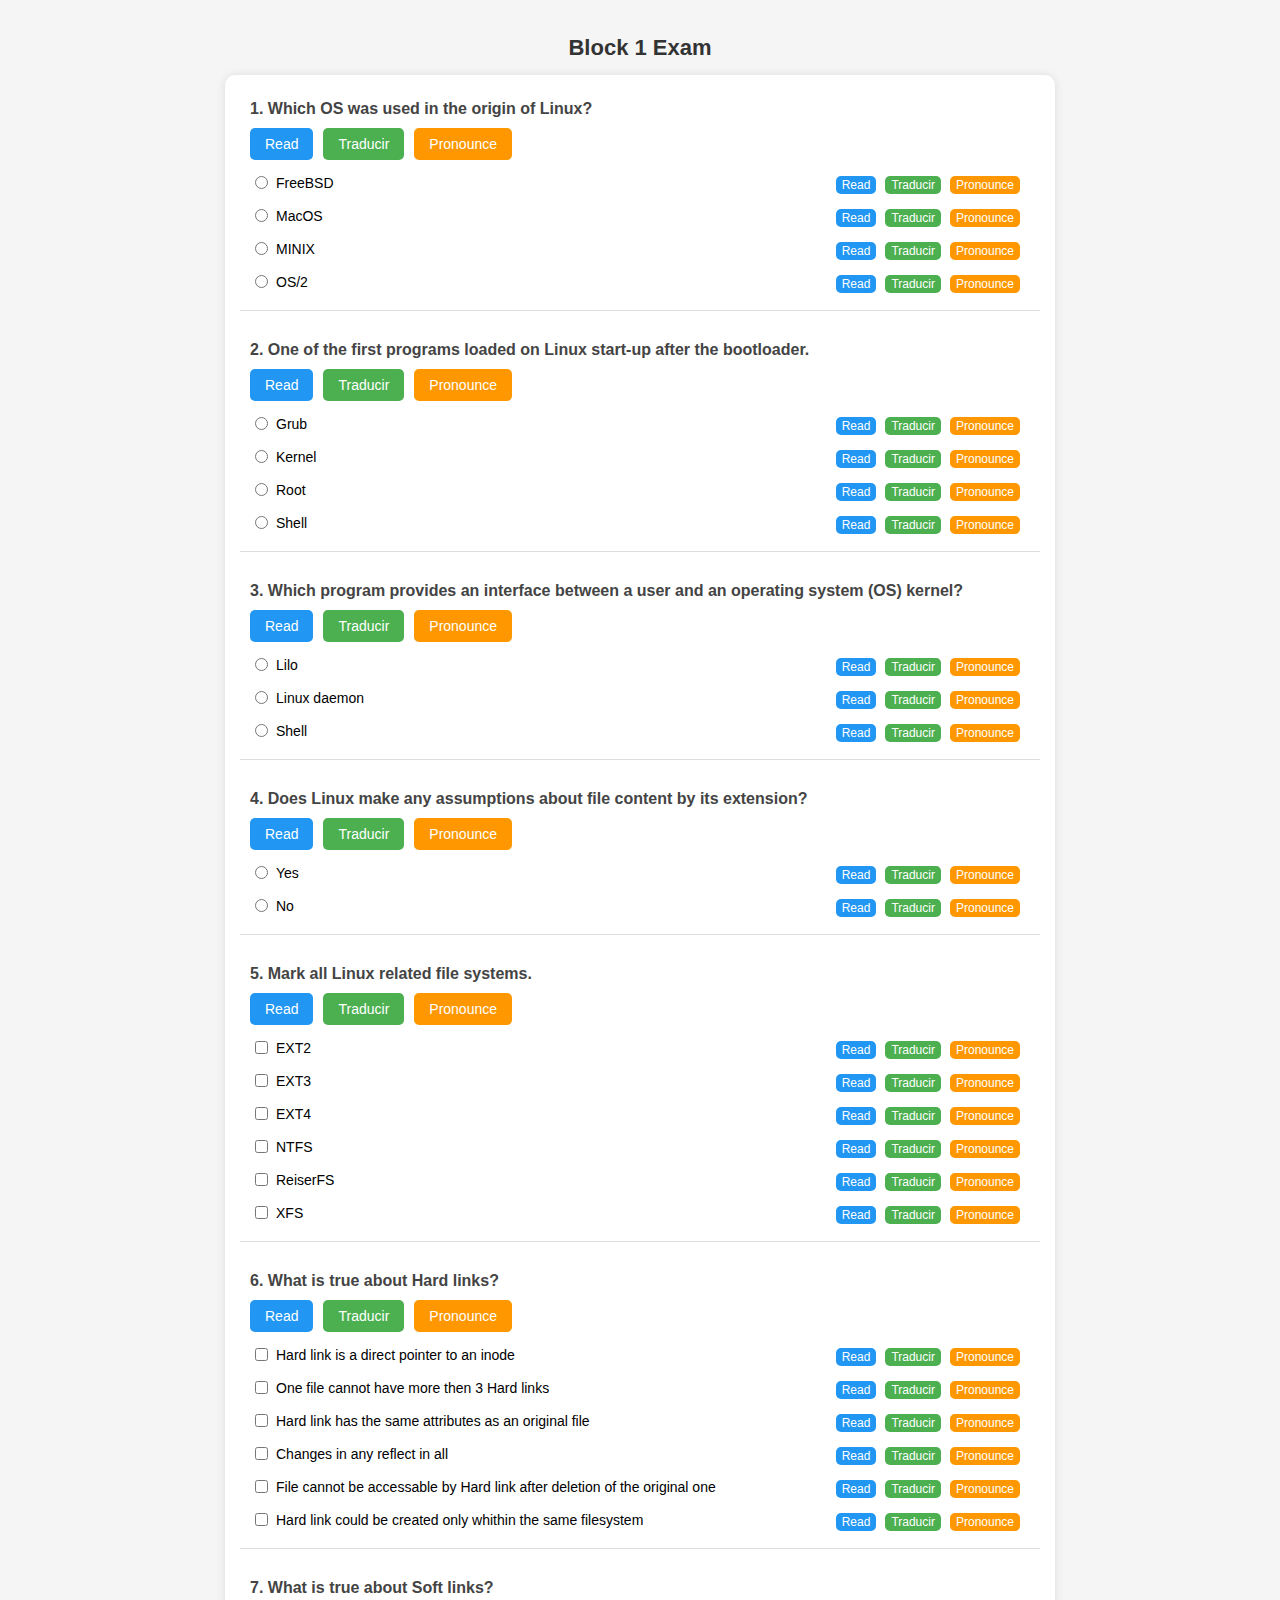
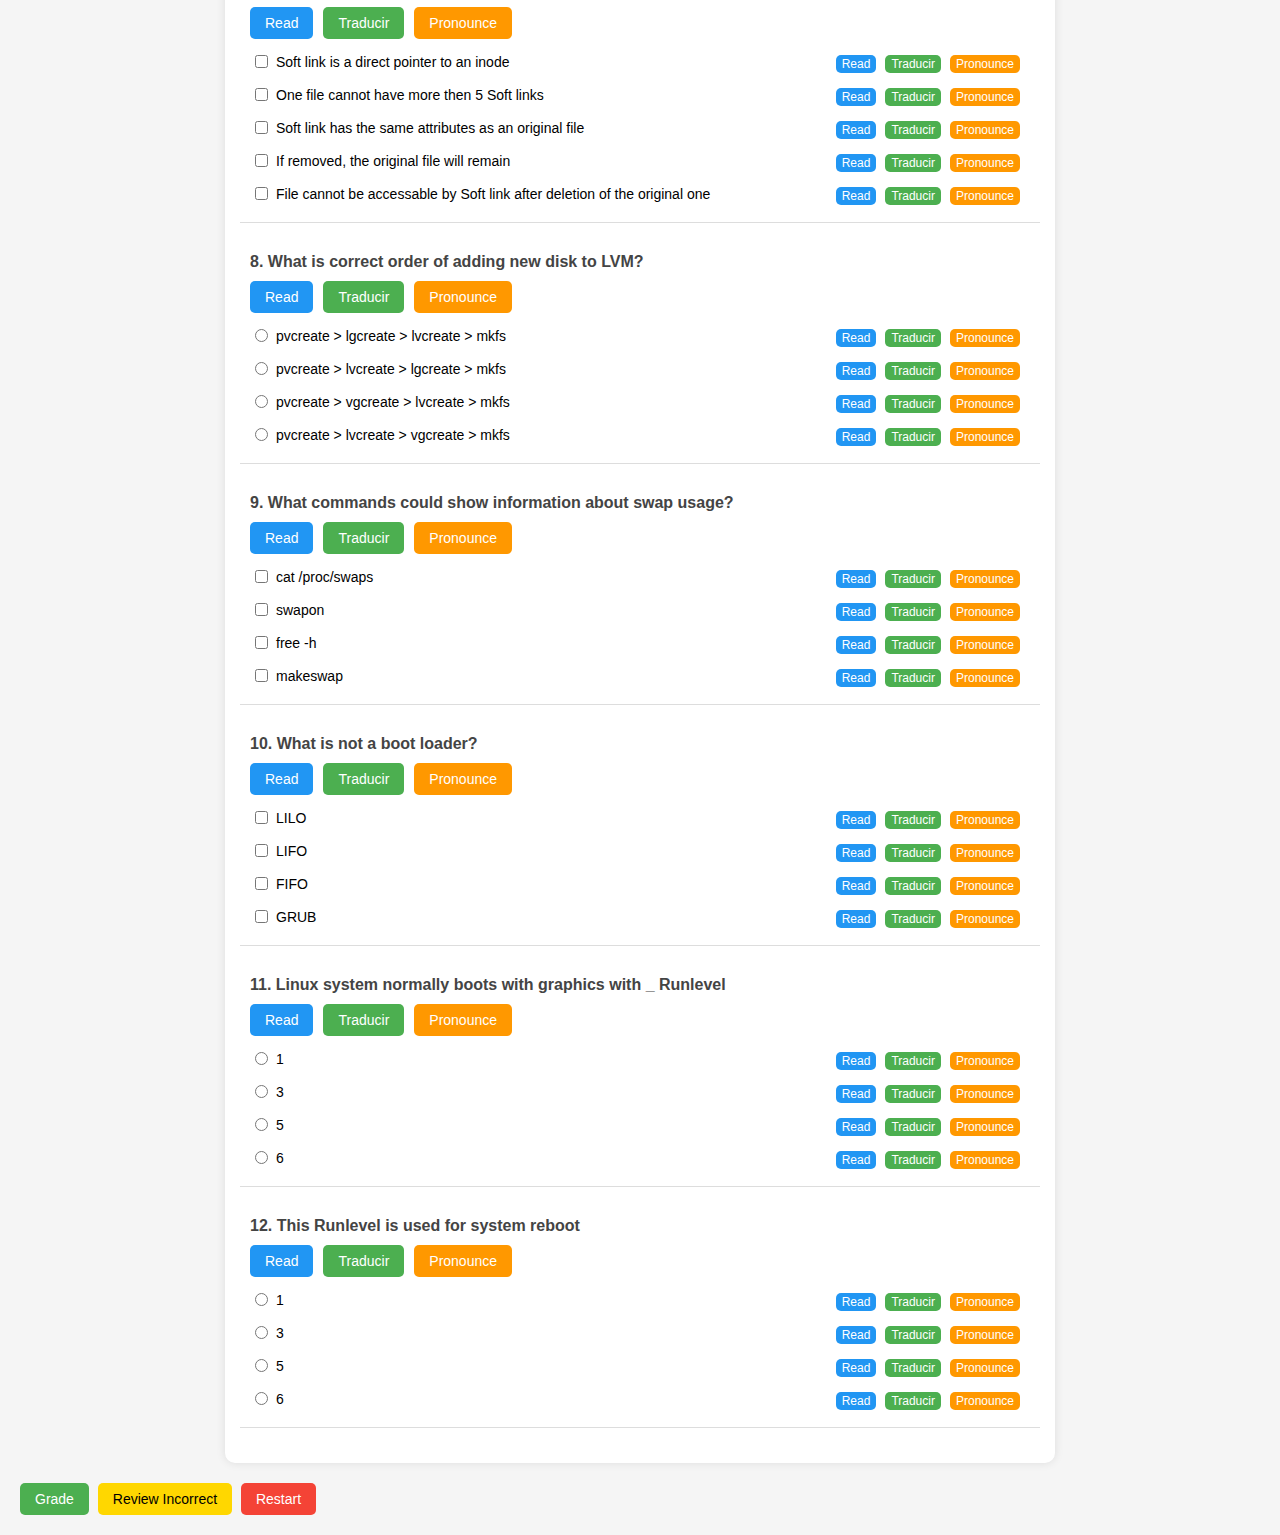
<file: block_1/index.html>
<!DOCTYPE html>
<html lang="en">
<head>
  <meta charset="UTF-8">
  <title>Block 1 Exam</title>
  <link rel="stylesheet" href="style.css">
</head>
<body>
  <h1>Block 1 Exam</h1>
  <div id="exam-container"></div>
  <div id="result"></div>
  <button id="grade-btn">Grade</button>
  <button id="review-btn">Review Incorrect</button>
  <button id="restart-btn">Restart</button>

  <script src="questions.js"></script>
  <script src="script.js"></script>
</body>
</html>
</file>
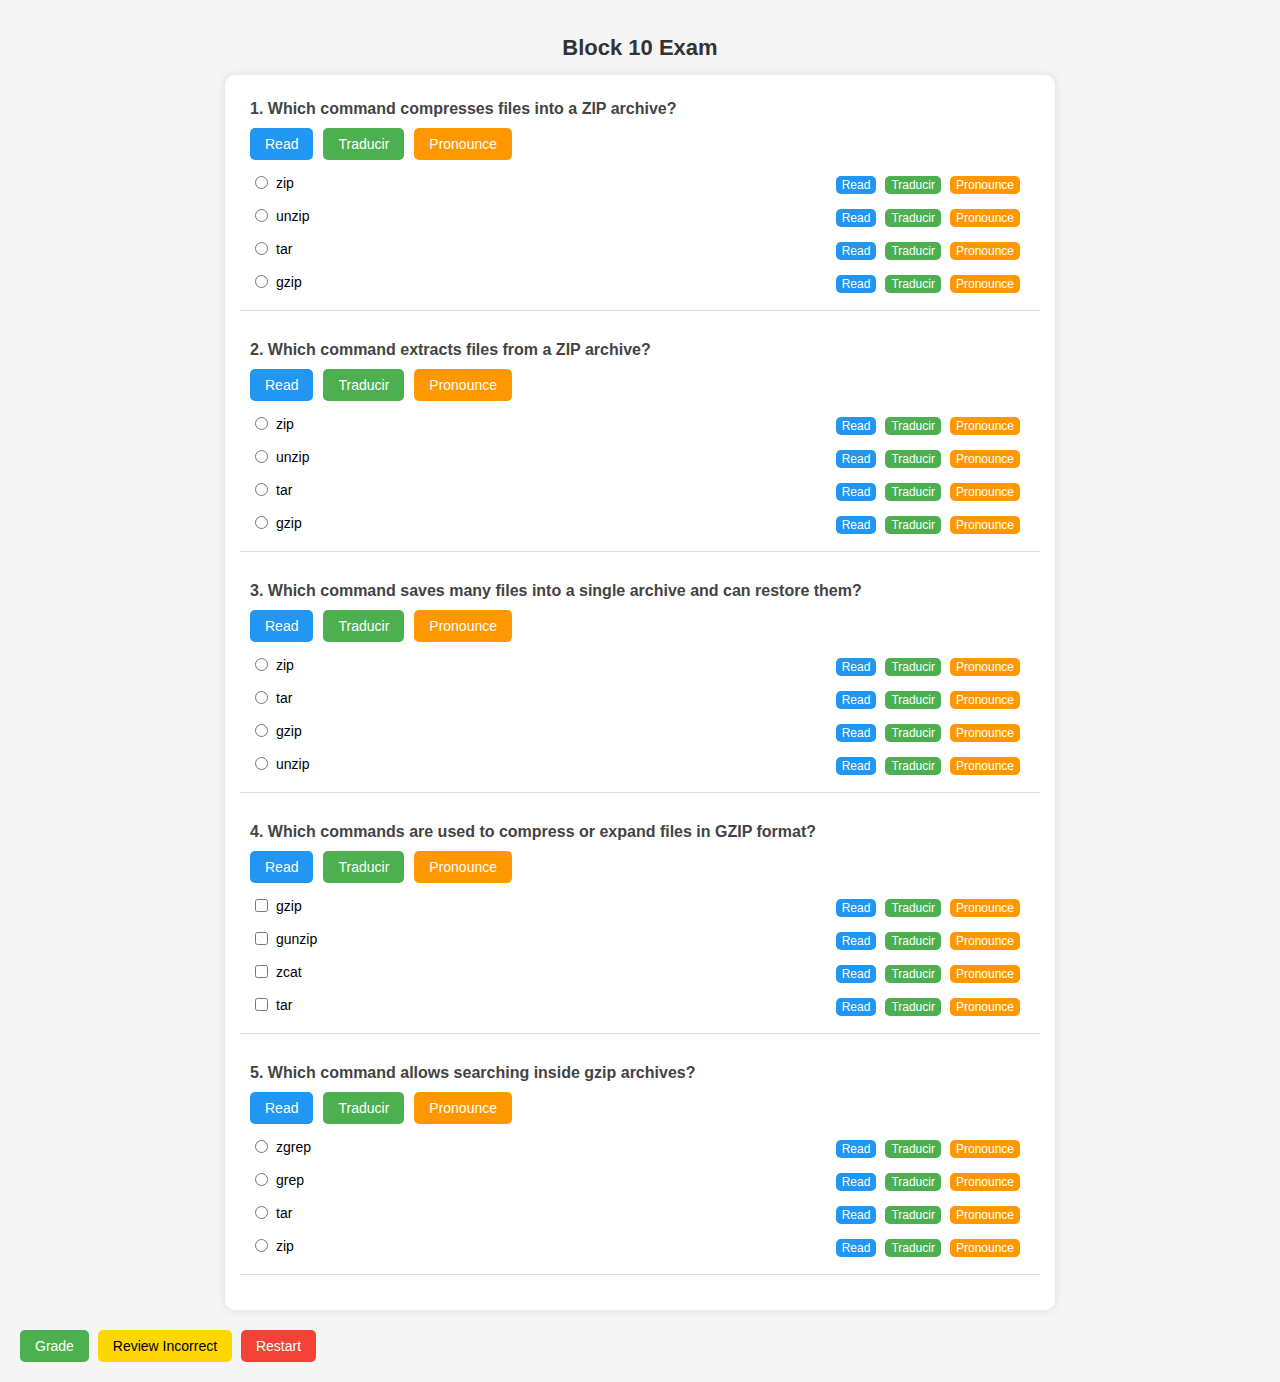
<file: block_10/index.html>
<!DOCTYPE html>
<html lang="en">
<head>
  <meta charset="UTF-8">
  <title>Block 10 Exam</title>
  <link rel="stylesheet" href="style.css">
</head>
<body>
  <h1>Block 10 Exam</h1>
  <div id="exam-container"></div>
  <div id="result"></div>
  <button id="grade-btn">Grade</button>
  <button id="review-btn">Review Incorrect</button>
  <button id="restart-btn">Restart</button>

  <script src="questions.js"></script>
  <script src="script.js"></script>
</body>
</html>
</file>
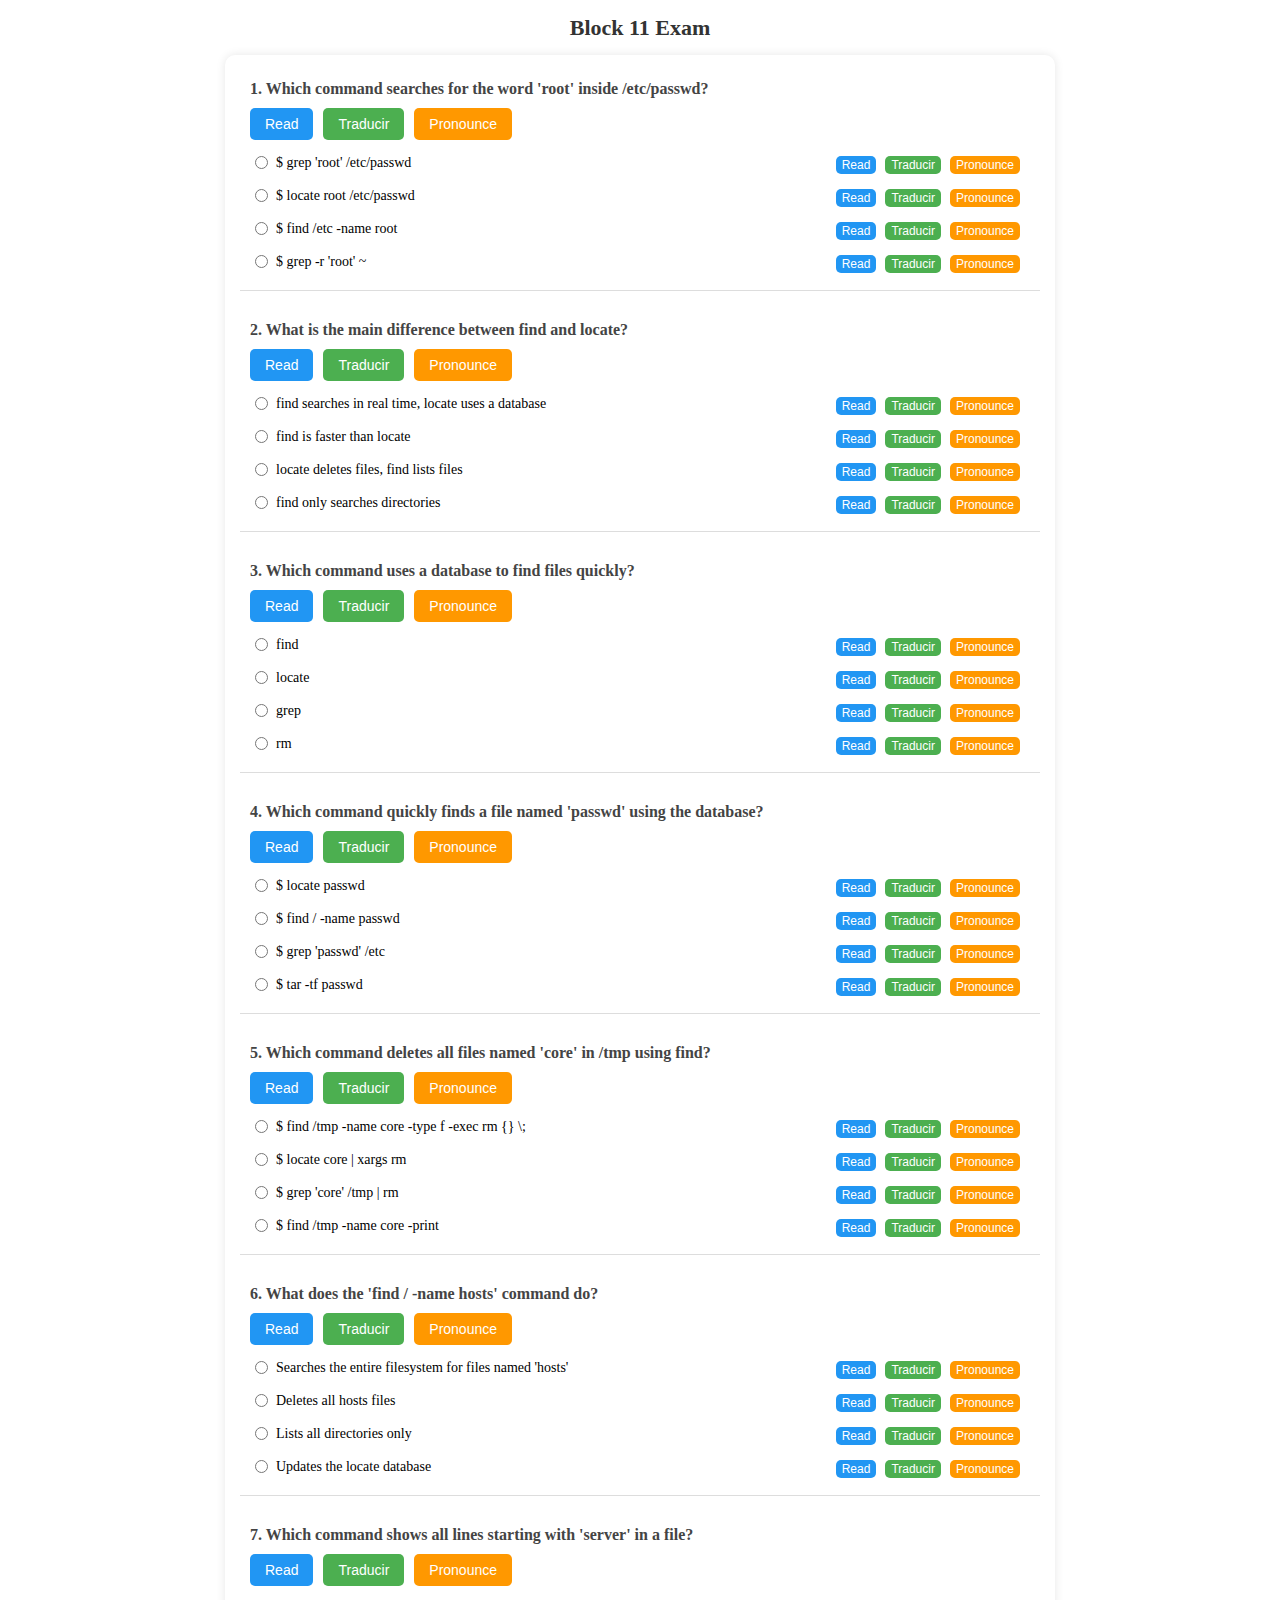
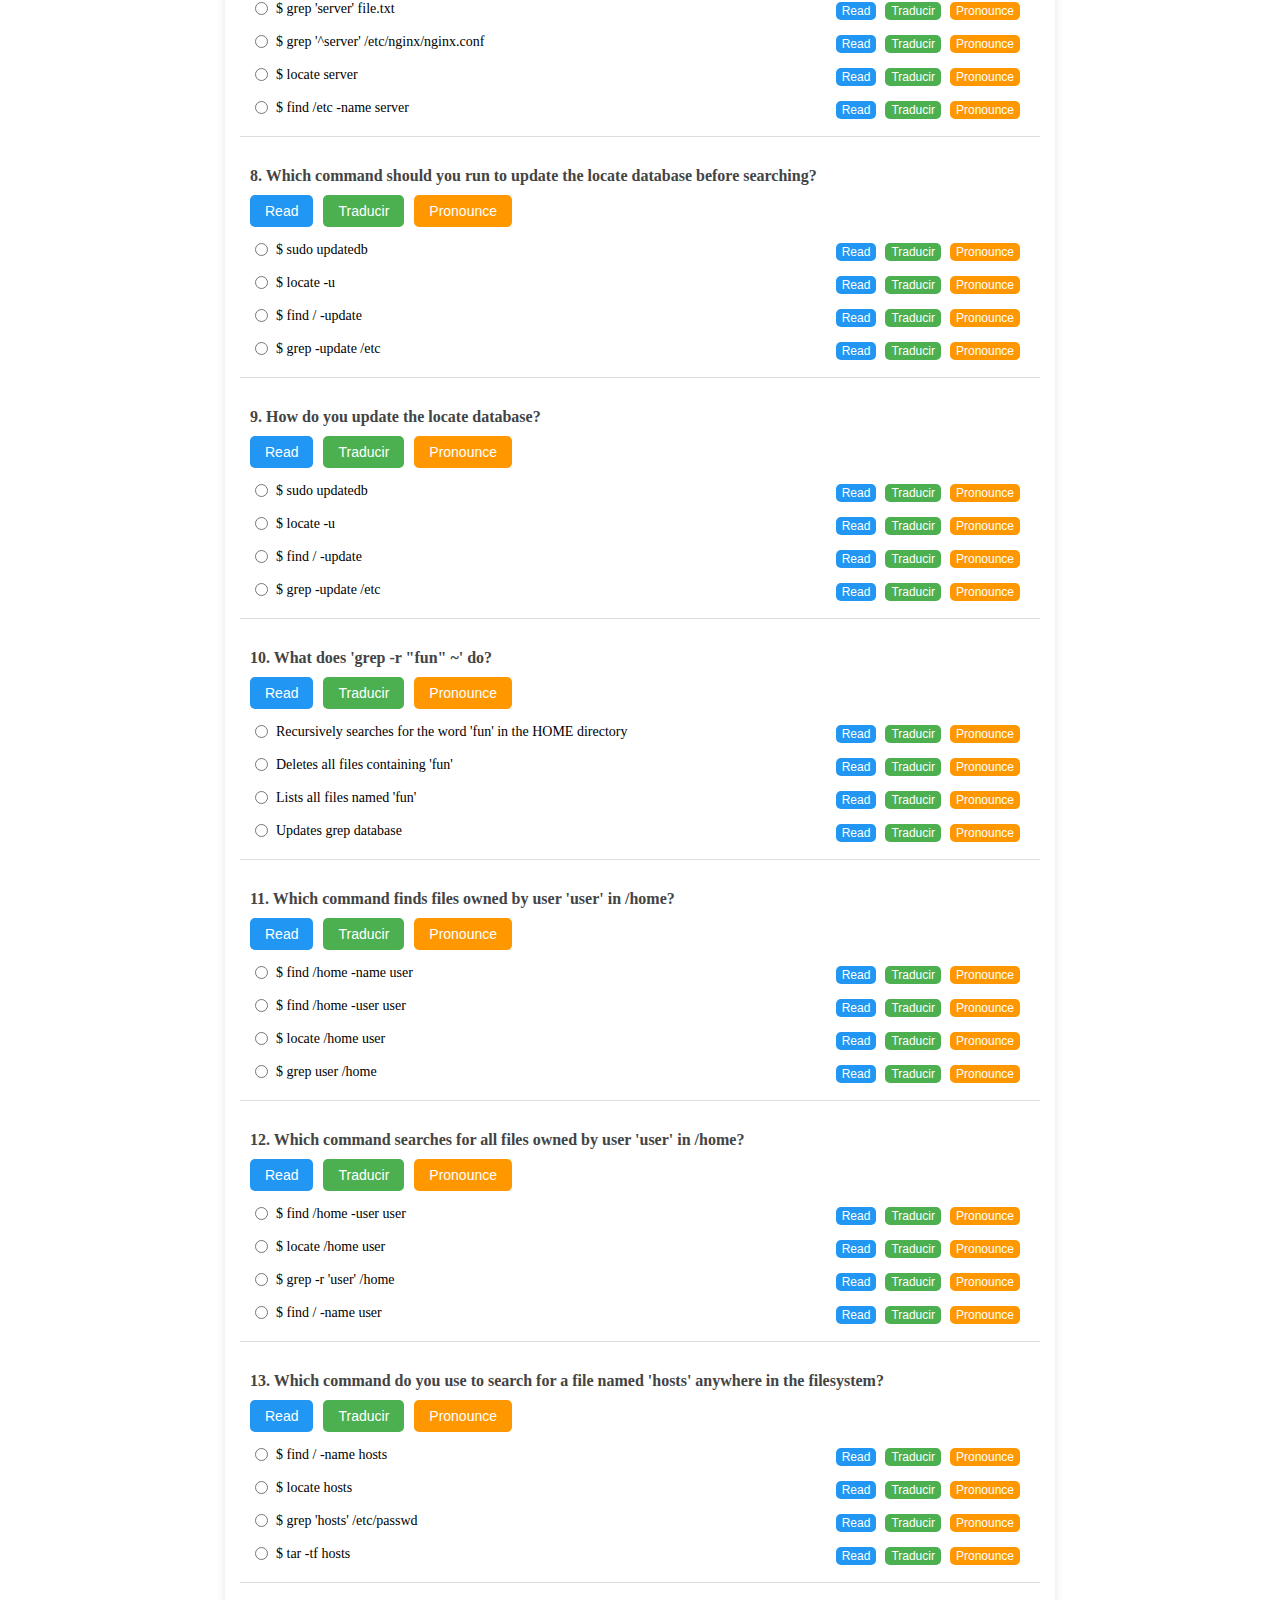
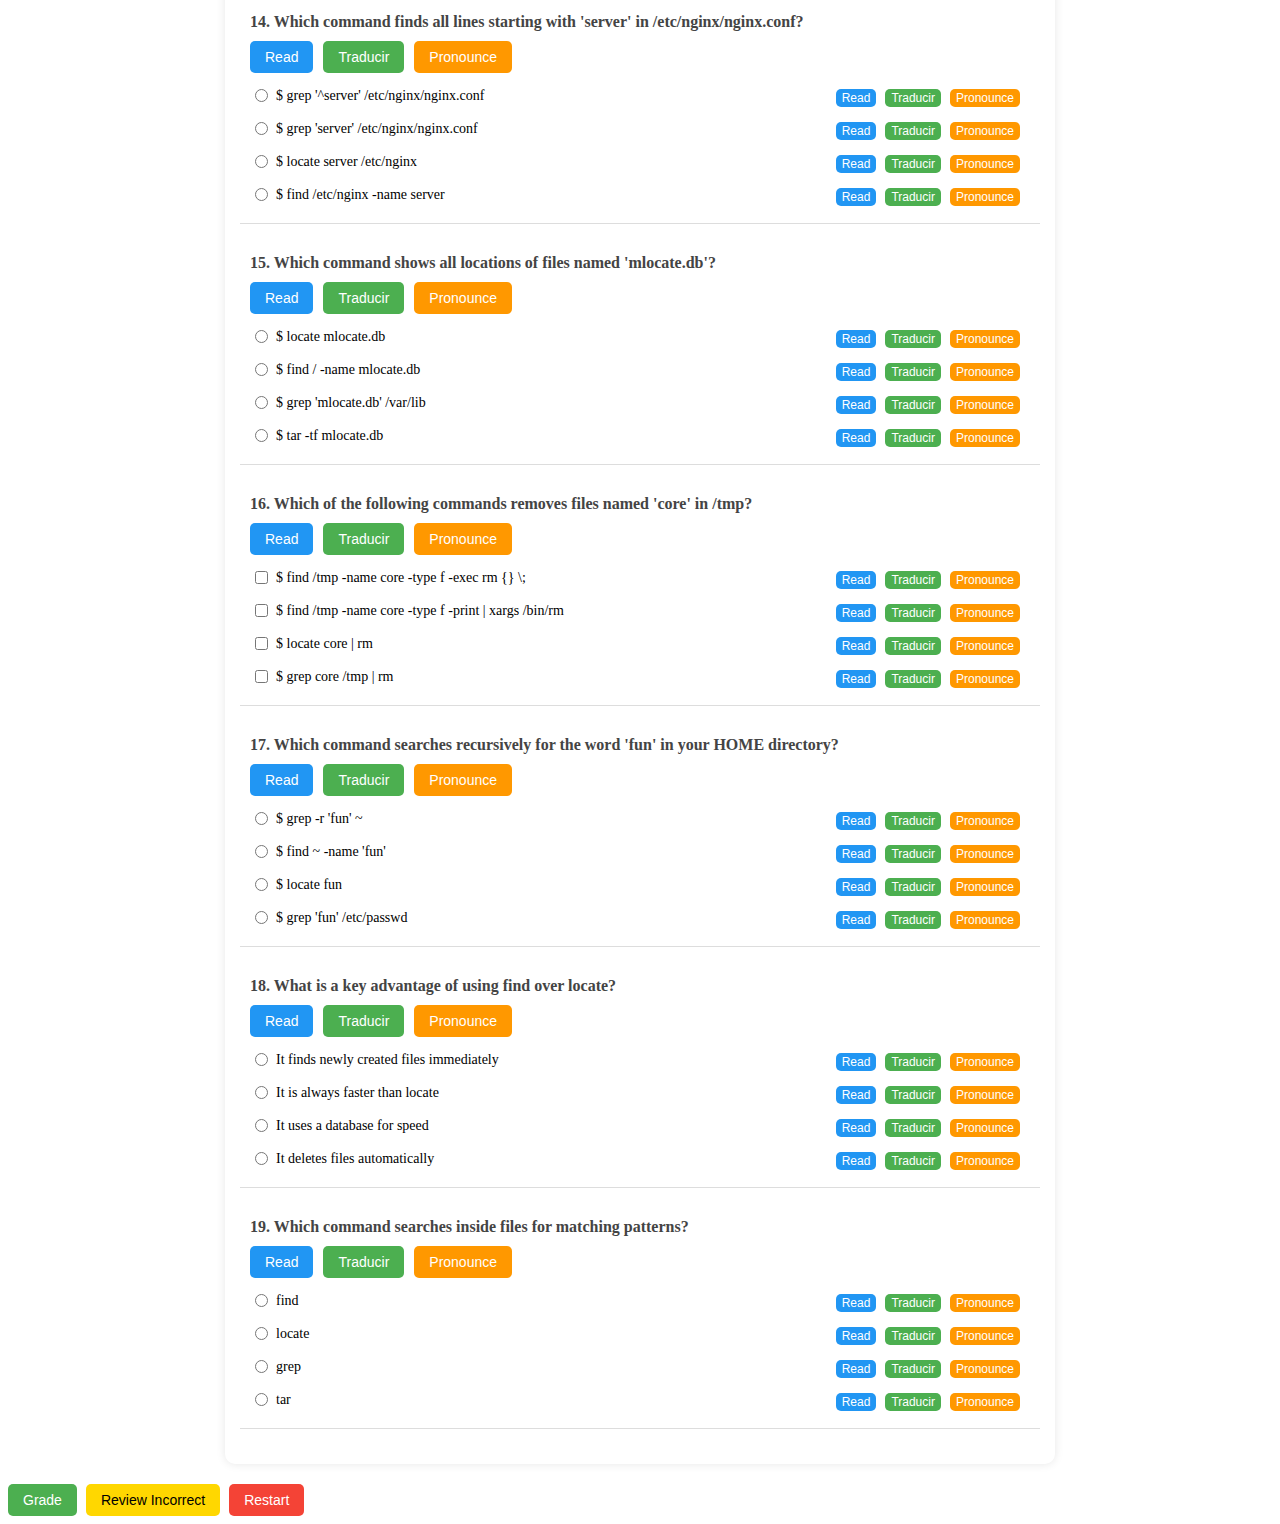
<file: block_11/index.html>
<!DOCTYPE html>
<html lang="en">
<head>
  <meta charset="UTF-8">
  <title>Block 11 Exam</title>
  <link rel="stylesheet" href="style.css">
</head>
<body>
  <h1>Block 11 Exam</h1>
  <div id="exam-container"></div>
  <div id="result"></div>
  <button id="grade-btn">Grade</button>
  <button id="review-btn">Review Incorrect</button>
  <button id="restart-btn">Restart</button>

  <script src="questions.js"></script>
  <script src="script.js"></script>
</body>
</html>
</file>
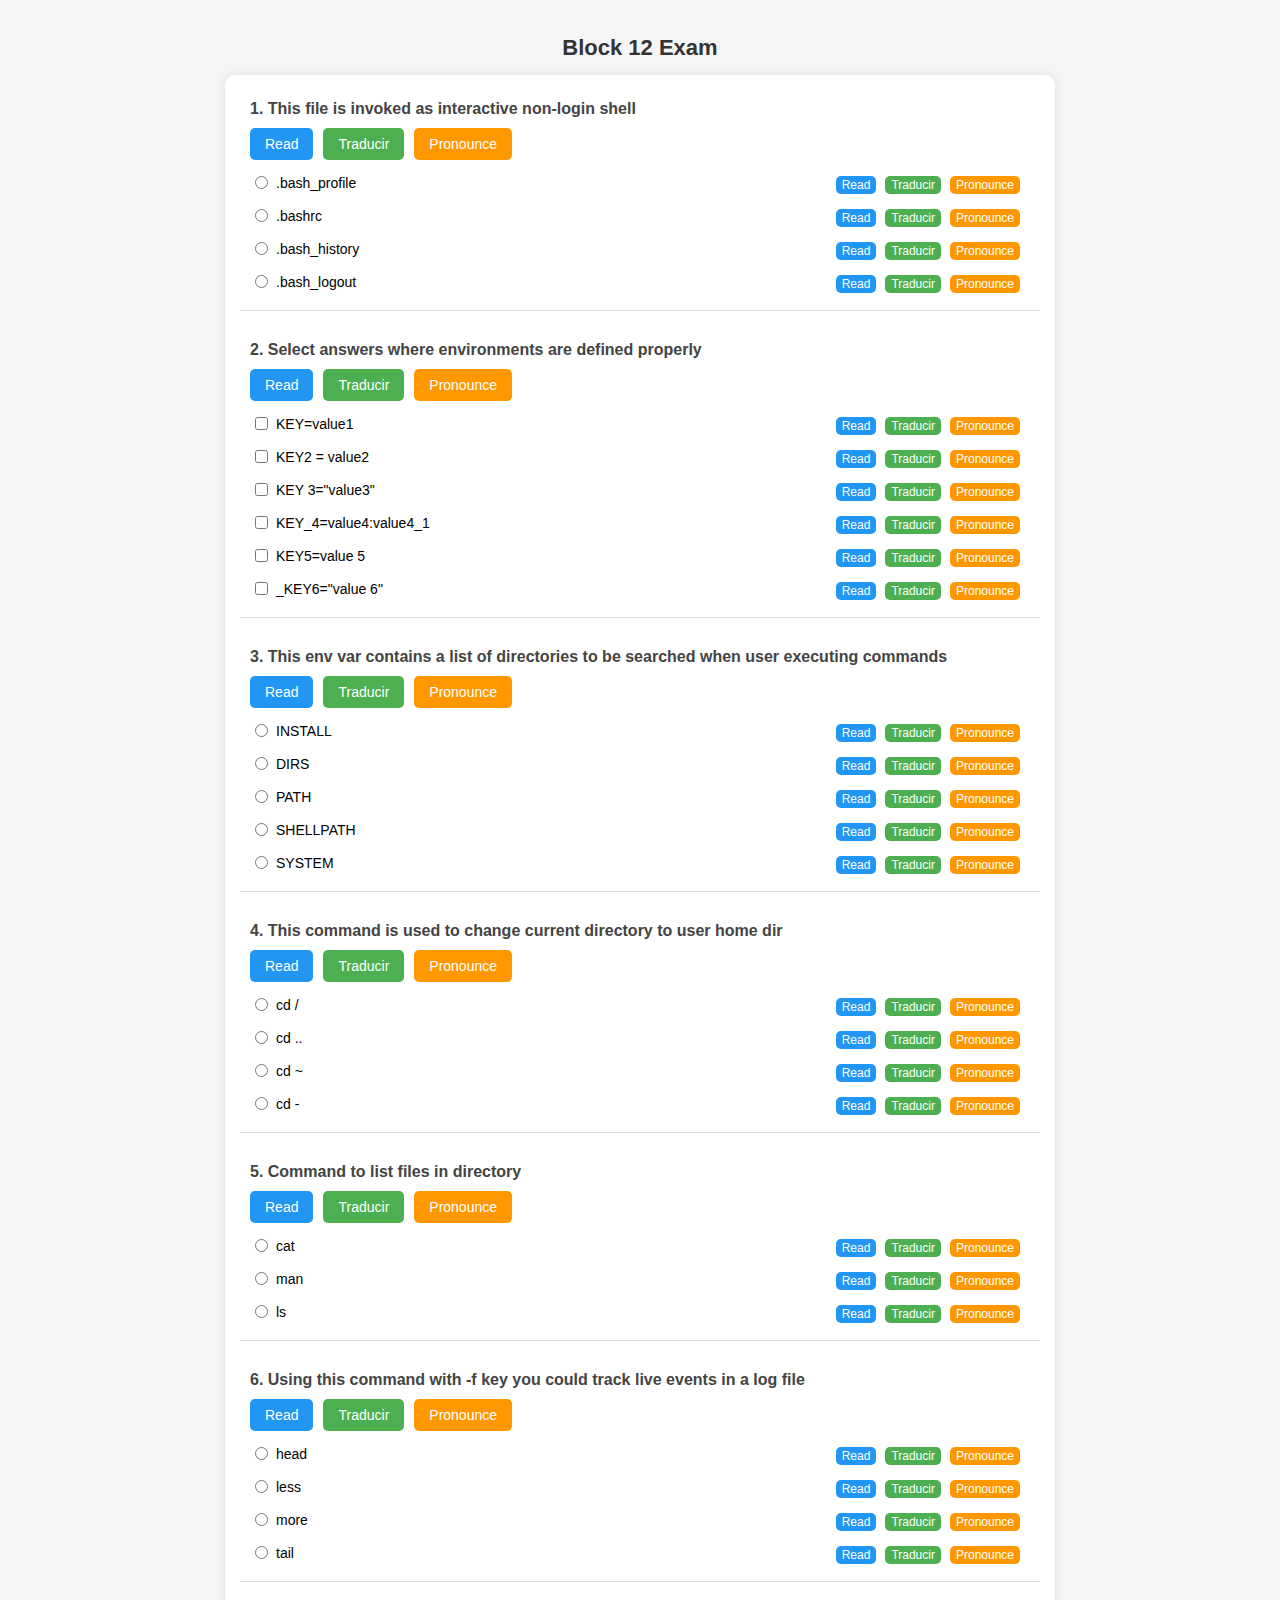
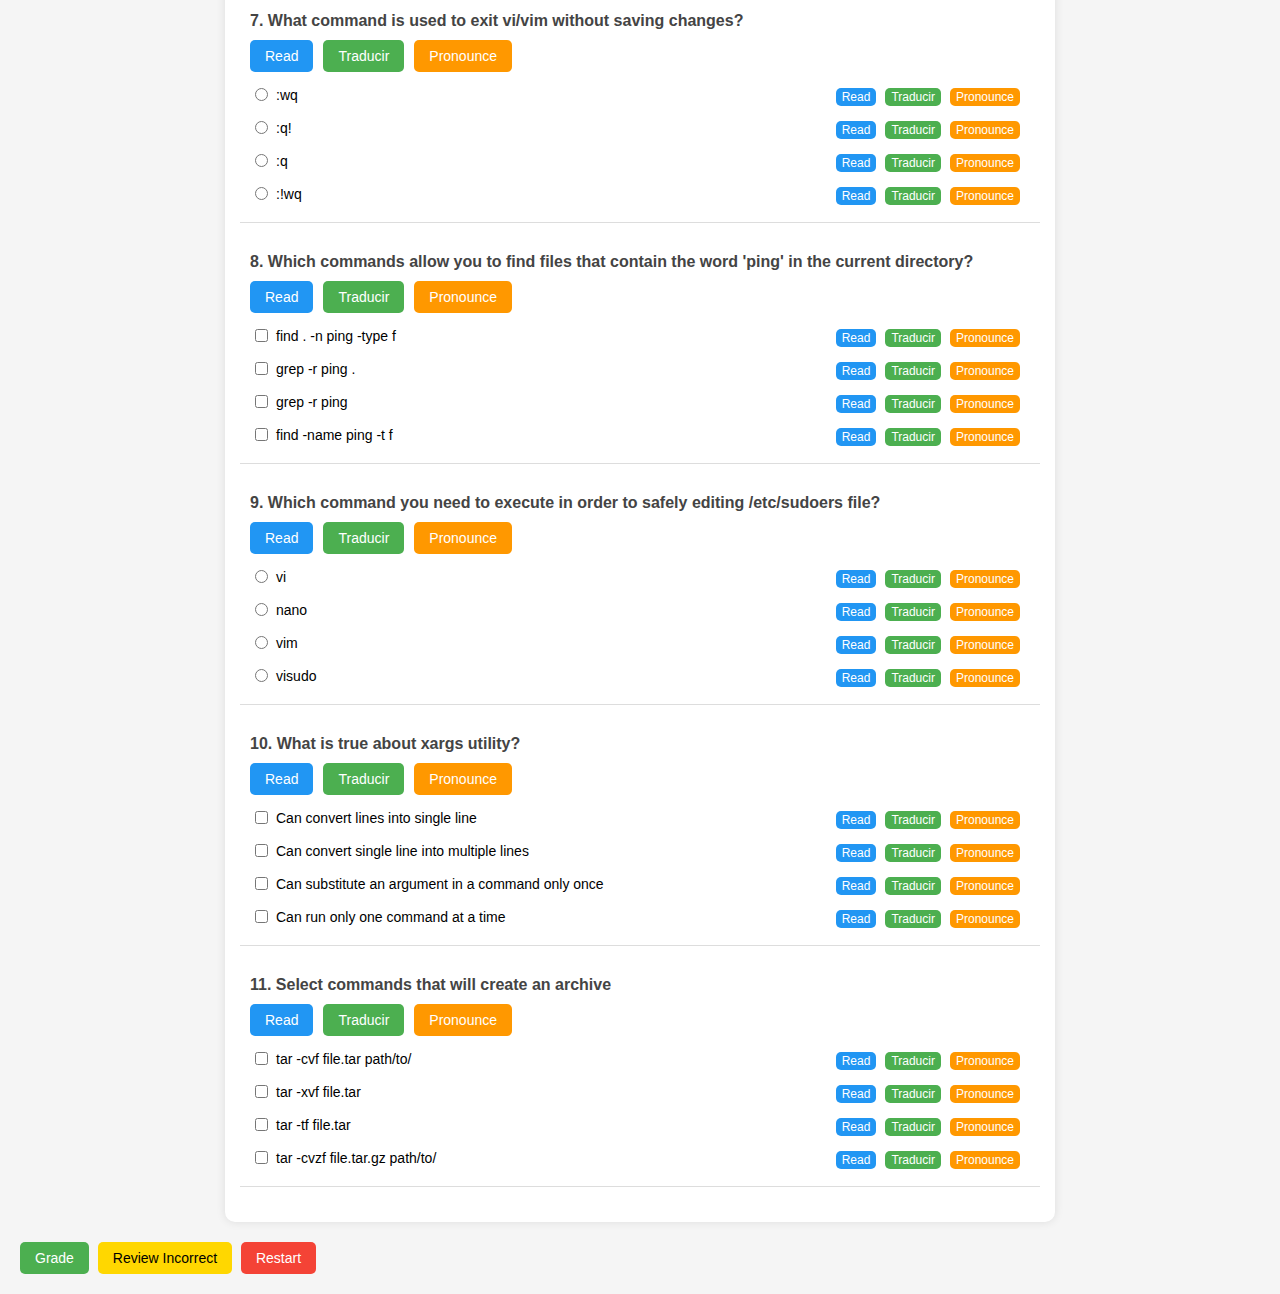
<file: block_12/index.html>
<!DOCTYPE html>
<html lang="en">
<head>
  <meta charset="UTF-8">
  <title>Block 12 Exam</title>
  <link rel="stylesheet" href="style.css">
</head>
<body>
  <h1>Block 12 Exam</h1>
  <div id="exam-container"></div>
  <div id="result"></div>
  <button id="grade-btn">Grade</button>
  <button id="review-btn">Review Incorrect</button>
  <button id="restart-btn">Restart</button>

  <script src="questions.js"></script>
  <script src="script.js"></script>
</body>
</html>
</file>
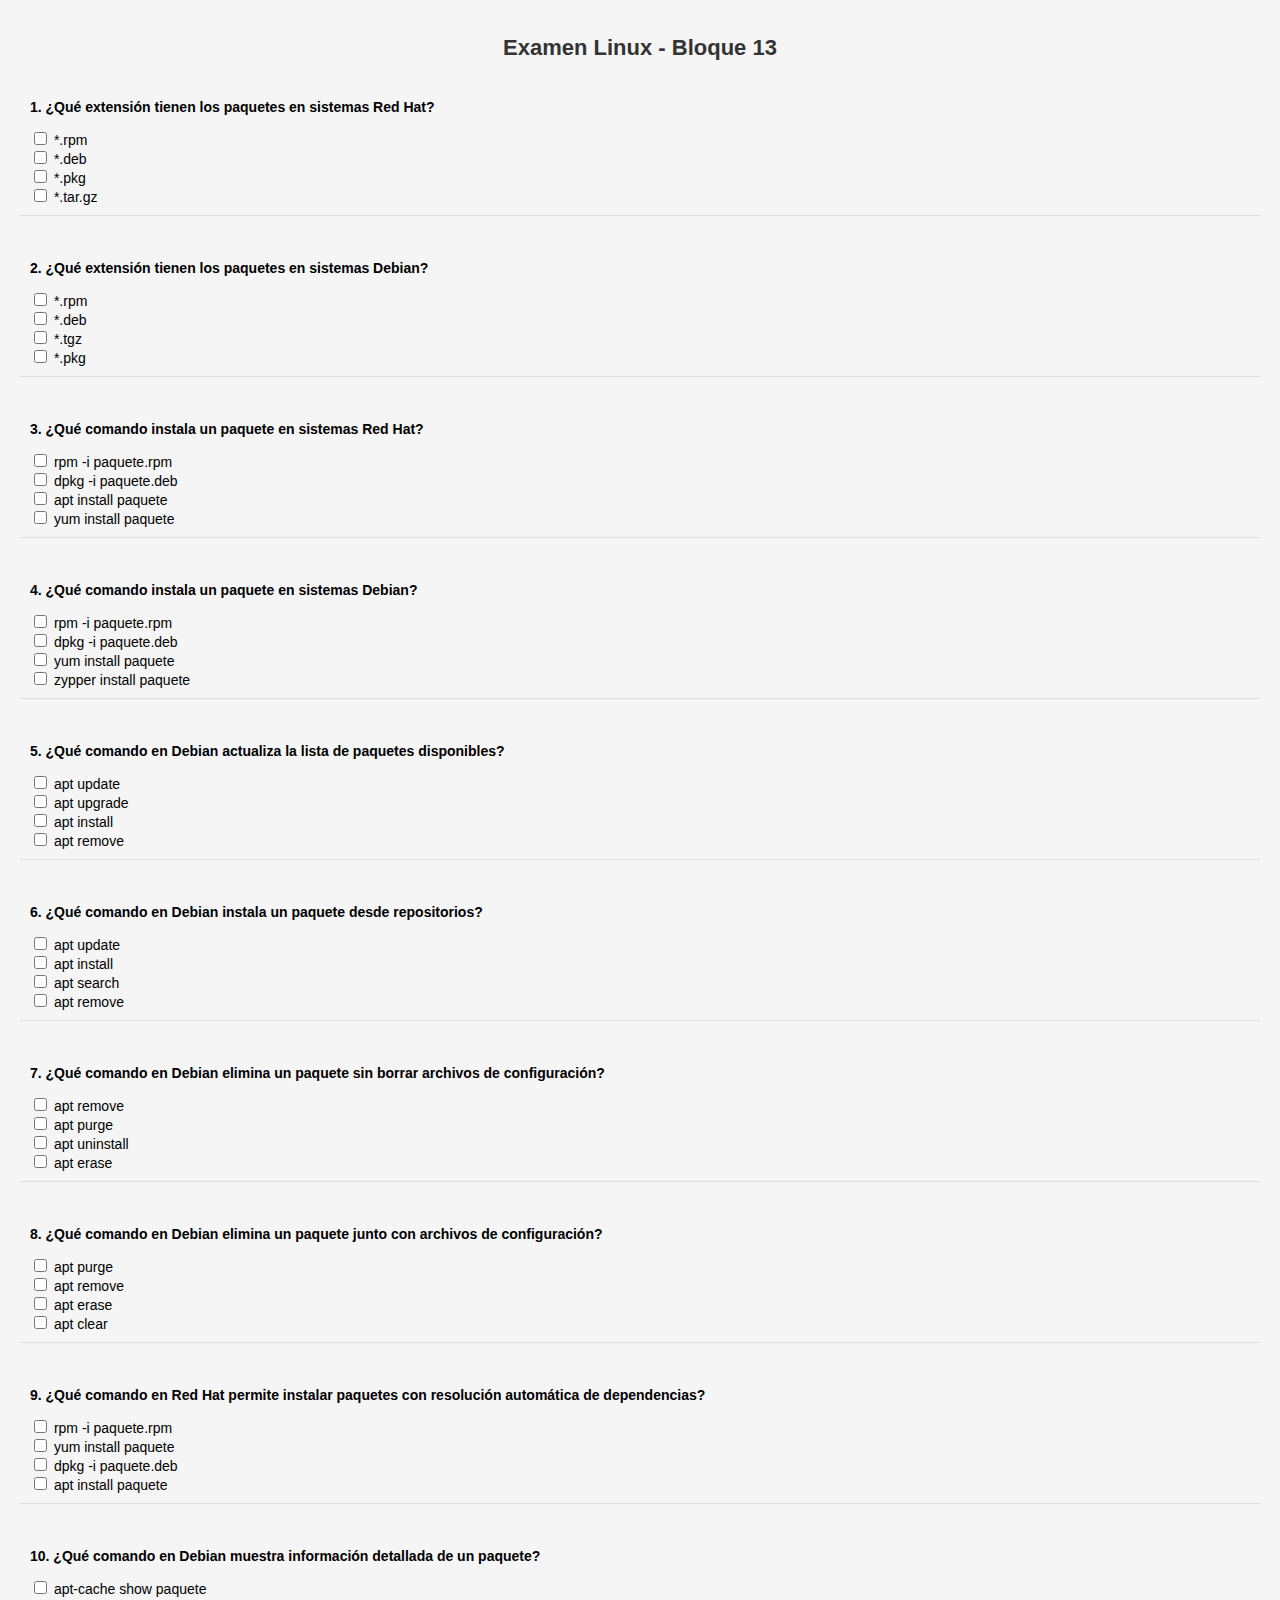
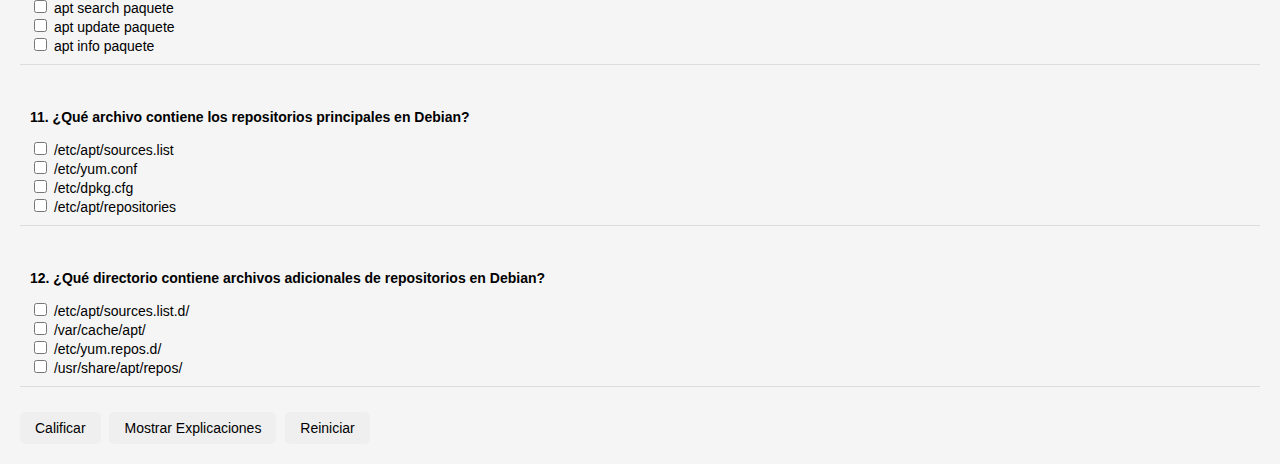
<file: block_13/index.html>
<!DOCTYPE html>
<html lang="es">
<head>
  <meta charset="UTF-8">
  <title>Examen Linux - Bloque 13</title>
  <link rel="stylesheet" href="style.css">
</head>
<body>
  <div class="container">
    <h1>Examen Linux - Bloque 13</h1>
    <div id="quiz"></div>
    <div class="buttons">
      <button onclick="calificar()">Calificar</button>
      <button onclick="mostrarExplicaciones()">Mostrar Explicaciones</button>
      <button onclick="reiniciar()">Reiniciar</button>
    </div>
    <div id="resultado"></div>
    <div id="explicaciones"></div>
  </div>
  <script src="questions.js"></script>
  <script src="script.js"></script>
</body>
</html>
</file>
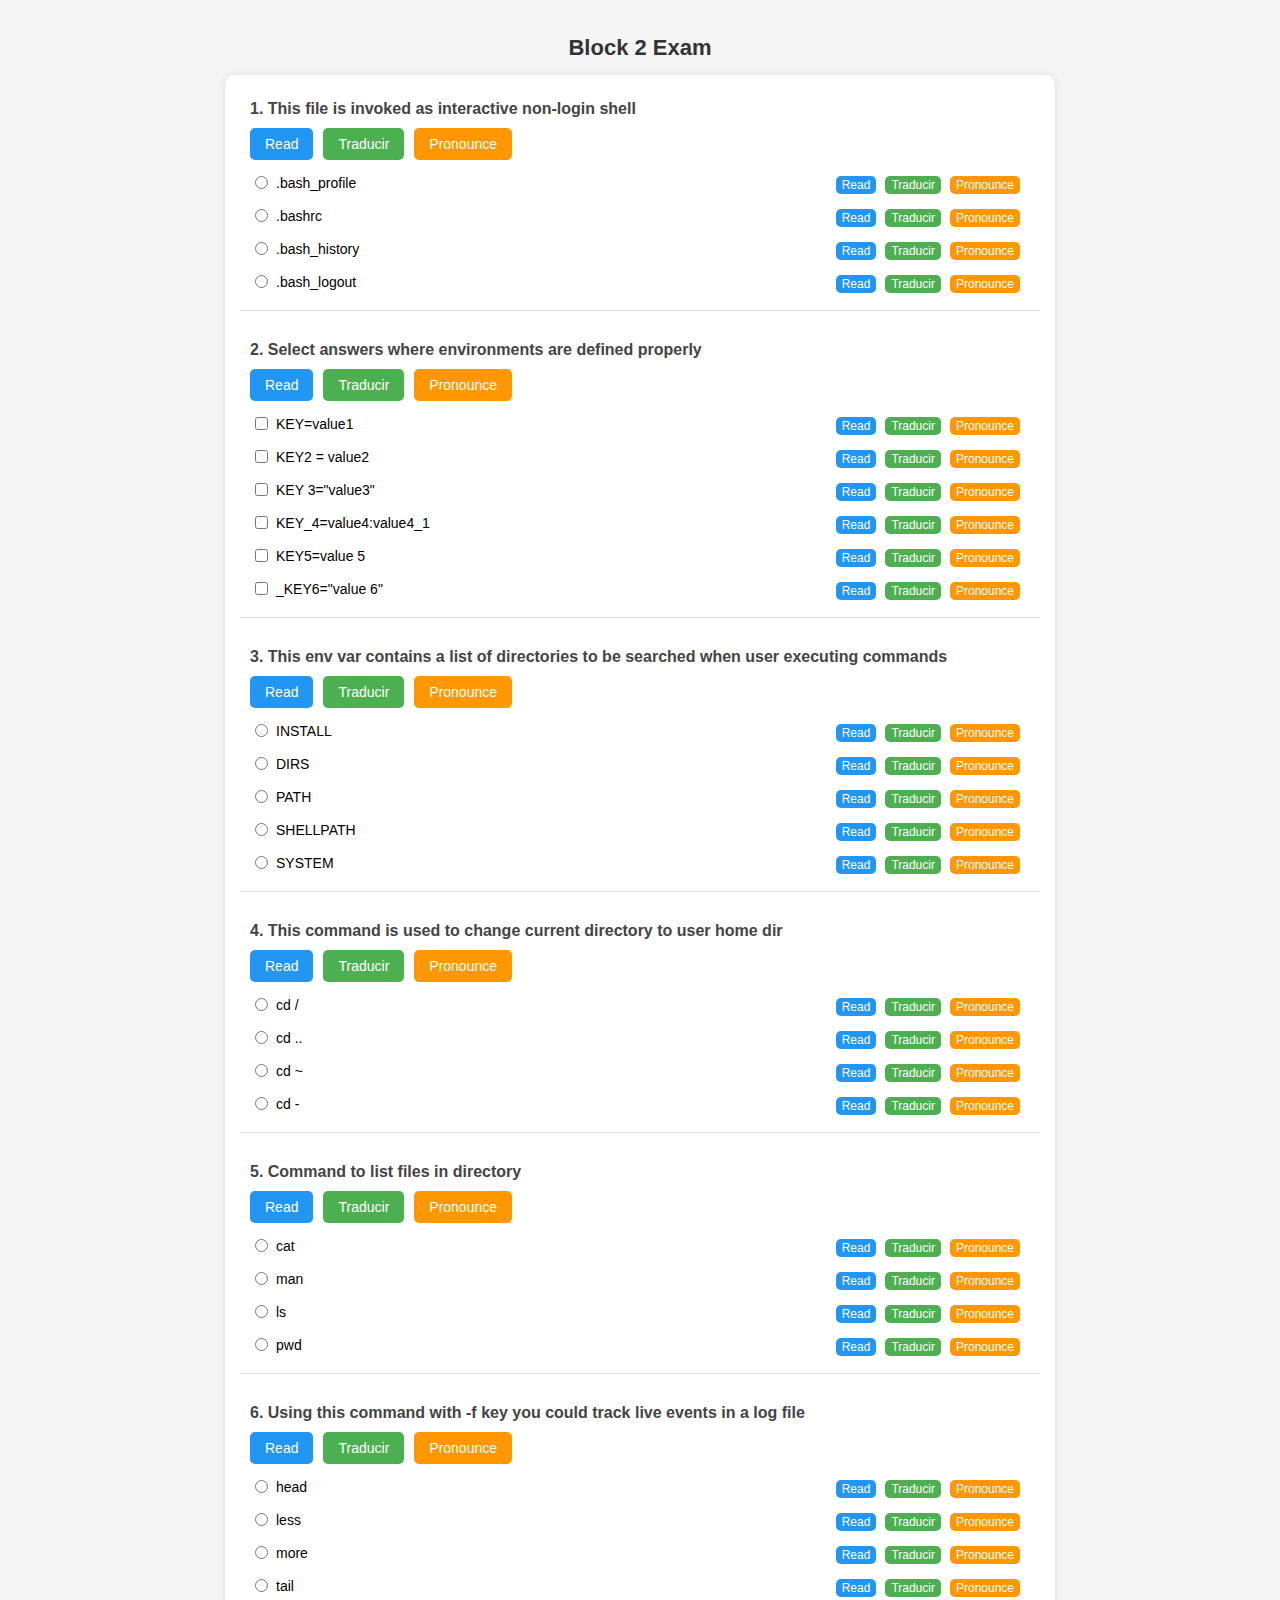
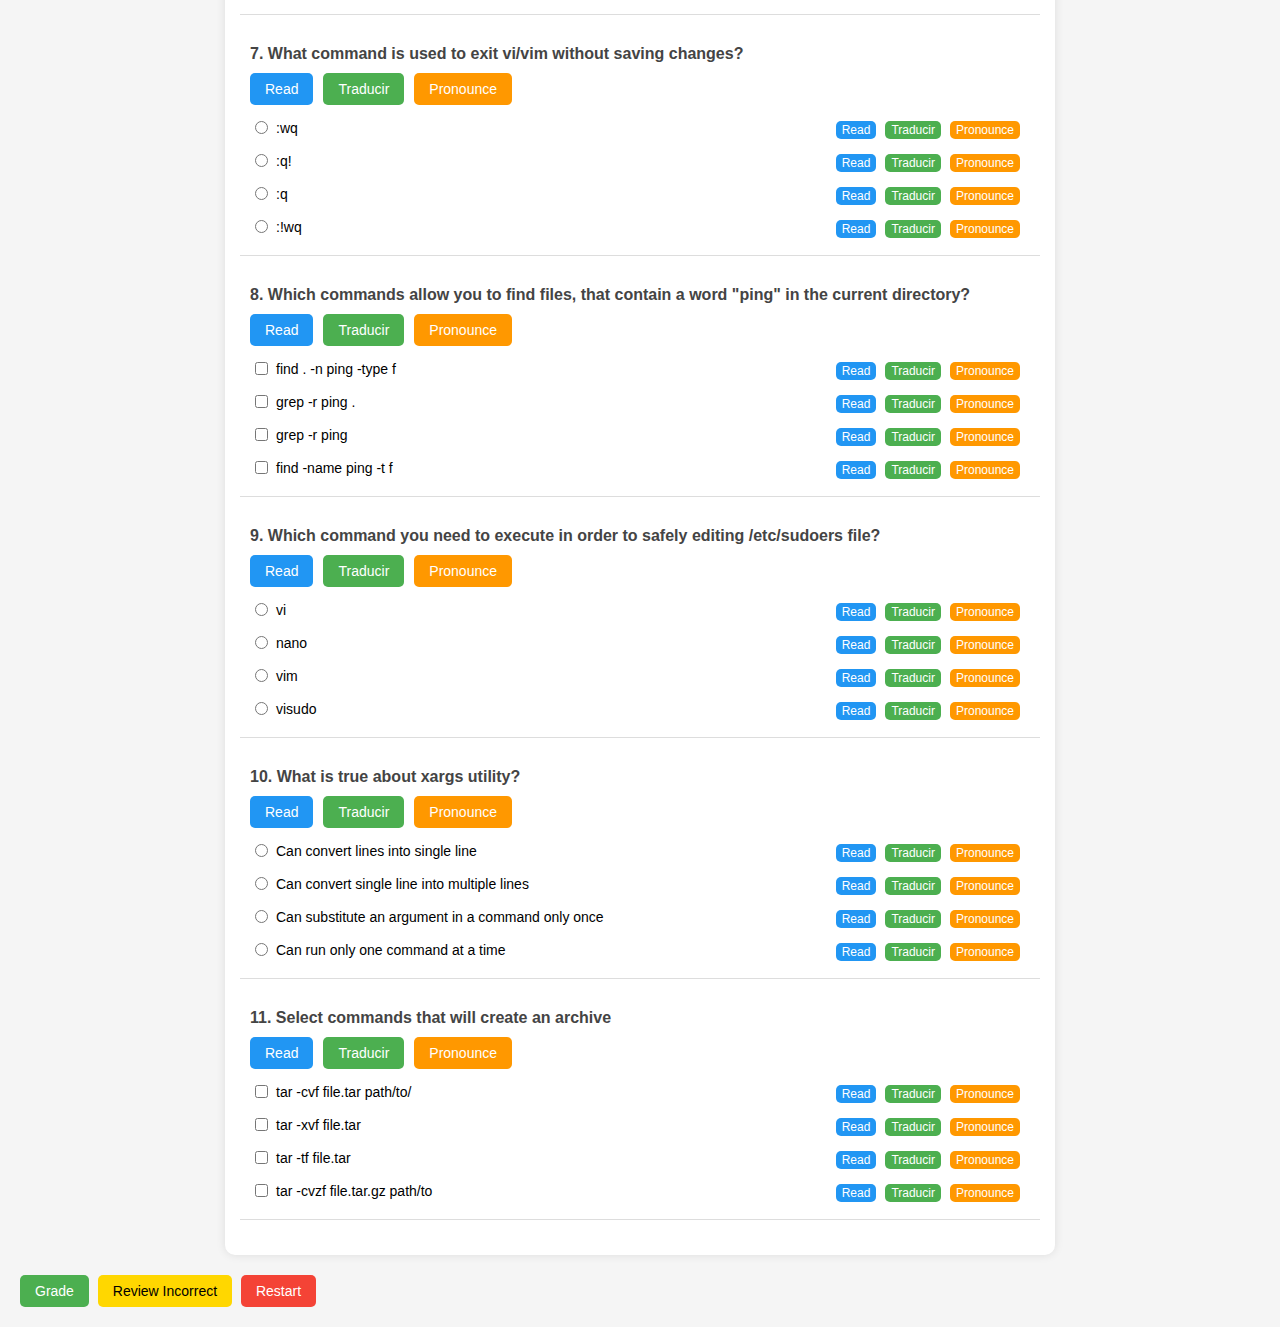
<file: block_2/index.html>
<!DOCTYPE html>
<html lang="en">
<head>
  <meta charset="UTF-8">
  <title>Block 2 Exam</title>
  <link rel="stylesheet" href="style.css">
</head>
<body>
  <h1>Block 2 Exam</h1>
  <div id="exam-container"></div>
  <div id="result"></div>
  <button id="grade-btn">Grade</button>
  <button id="review-btn">Review Incorrect</button>
  <button id="restart-btn">Restart</button>

  <script src="questions.js"></script>
  <script src="script.js"></script>
</body>
</html>
</file>
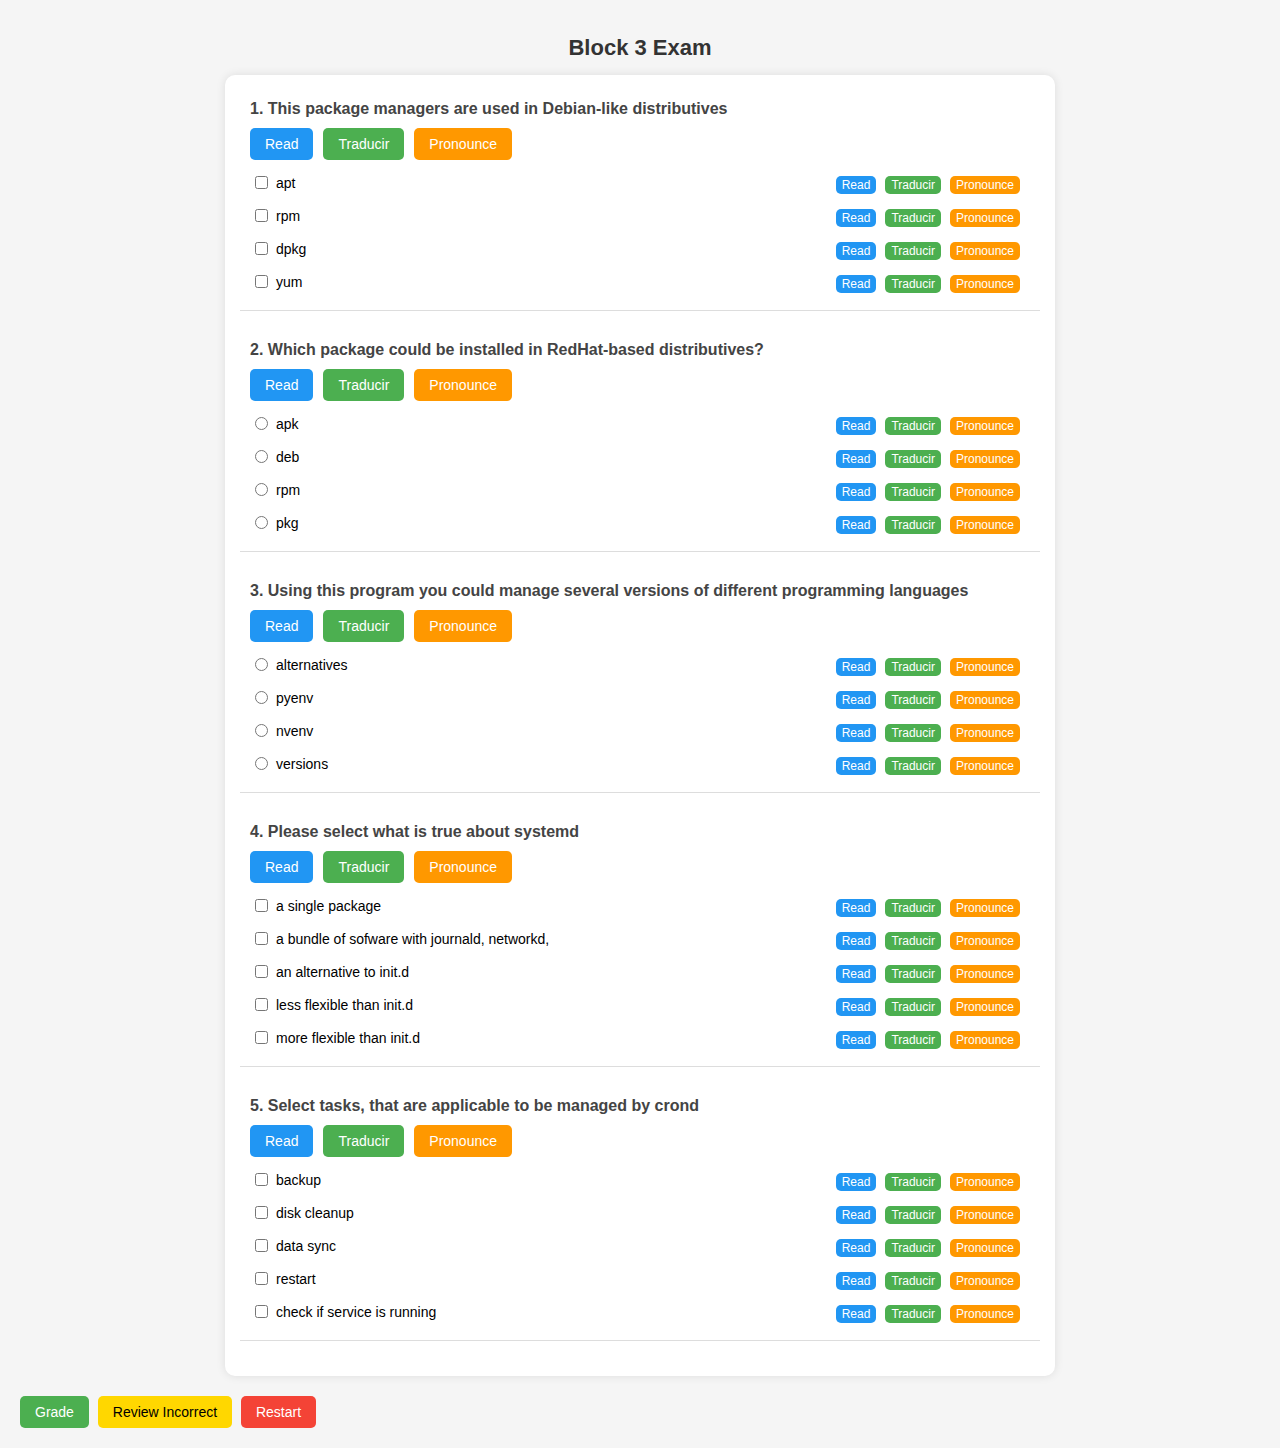
<file: block_3/index.html>
<!DOCTYPE html>
<html lang="en">
<head>
  <meta charset="UTF-8">
  <title>Block 3 Exam</title>
  <link rel="stylesheet" href="style.css">
</head>
<body>
  <h1>Block 3 Exam</h1>
  <div id="exam-container"></div>
  <div id="result"></div>
  <button id="grade-btn">Grade</button>
  <button id="review-btn">Review Incorrect</button>
  <button id="restart-btn">Restart</button>

  <script src="questions.js"></script>
  <script src="script.js"></script>
</body>
</html>
</file>
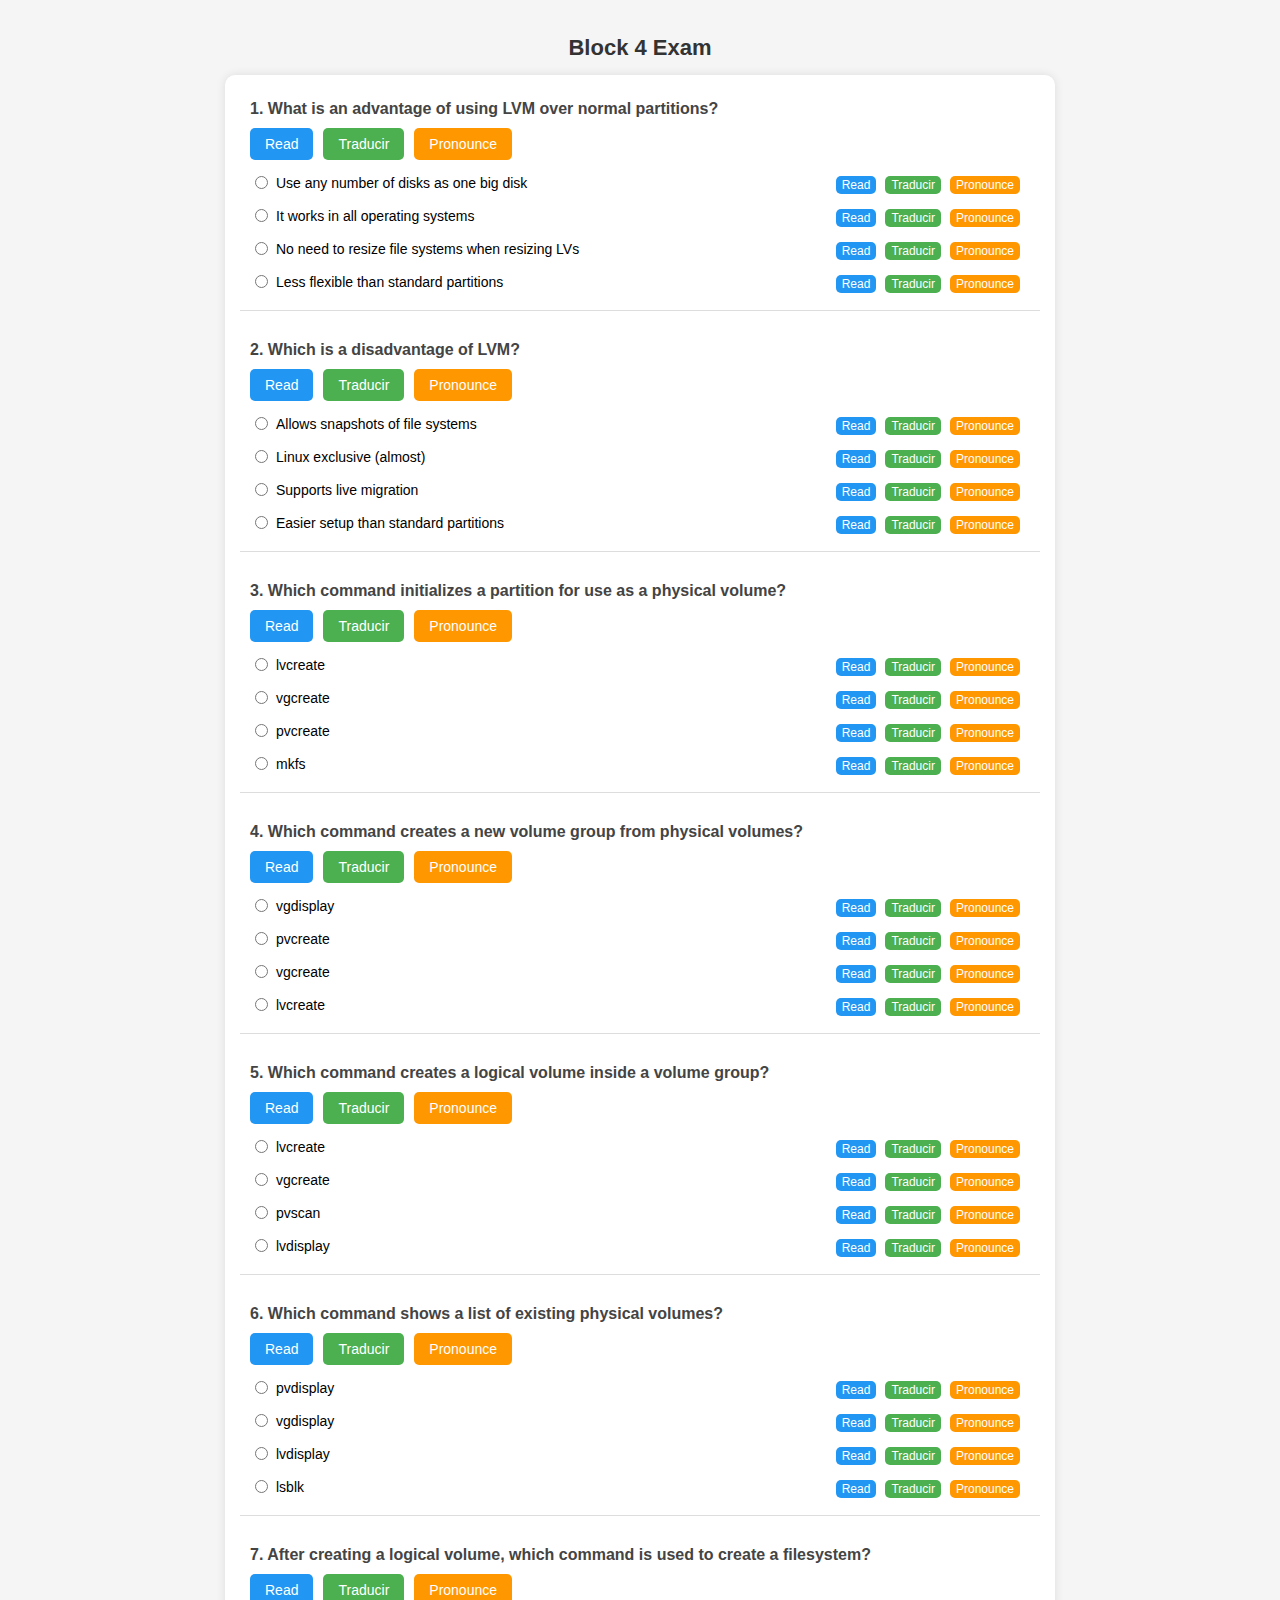
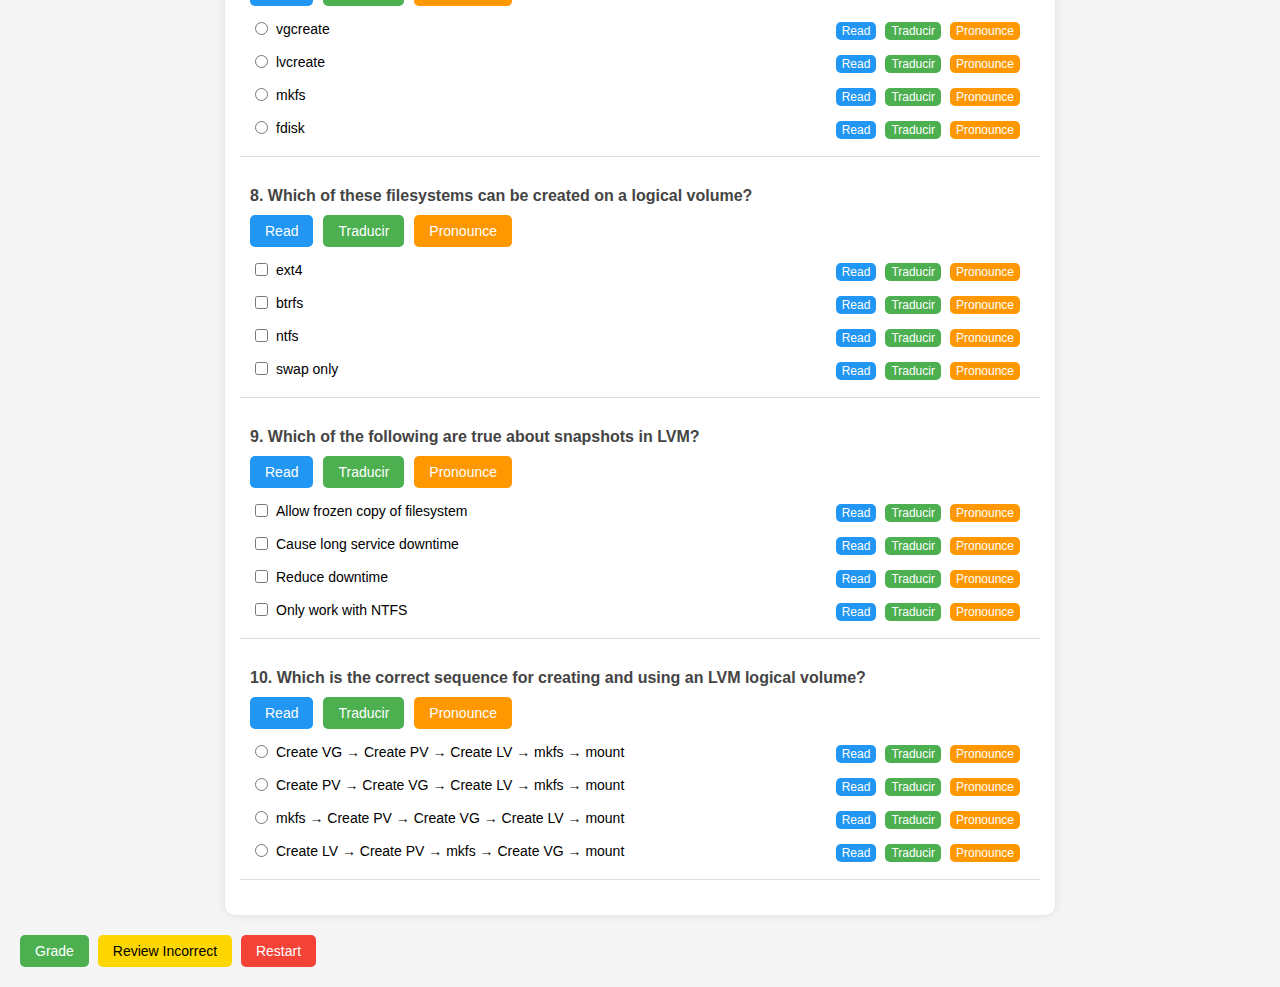
<file: block_4/index.html>
<!DOCTYPE html>
<html lang="en">
<head>
  <meta charset="UTF-8">
  <title>Block 4 Exam</title>
  <link rel="stylesheet" href="style.css">
</head>
<body>
  <h1>Block 4 Exam</h1>
  <div id="exam-container"></div>
  <div id="result"></div>
  <button id="grade-btn">Grade</button>
  <button id="review-btn">Review Incorrect</button>
  <button id="restart-btn">Restart</button>

  <script src="questions.js"></script>
  <script src="script.js"></script>
</body>
</html>
</file>
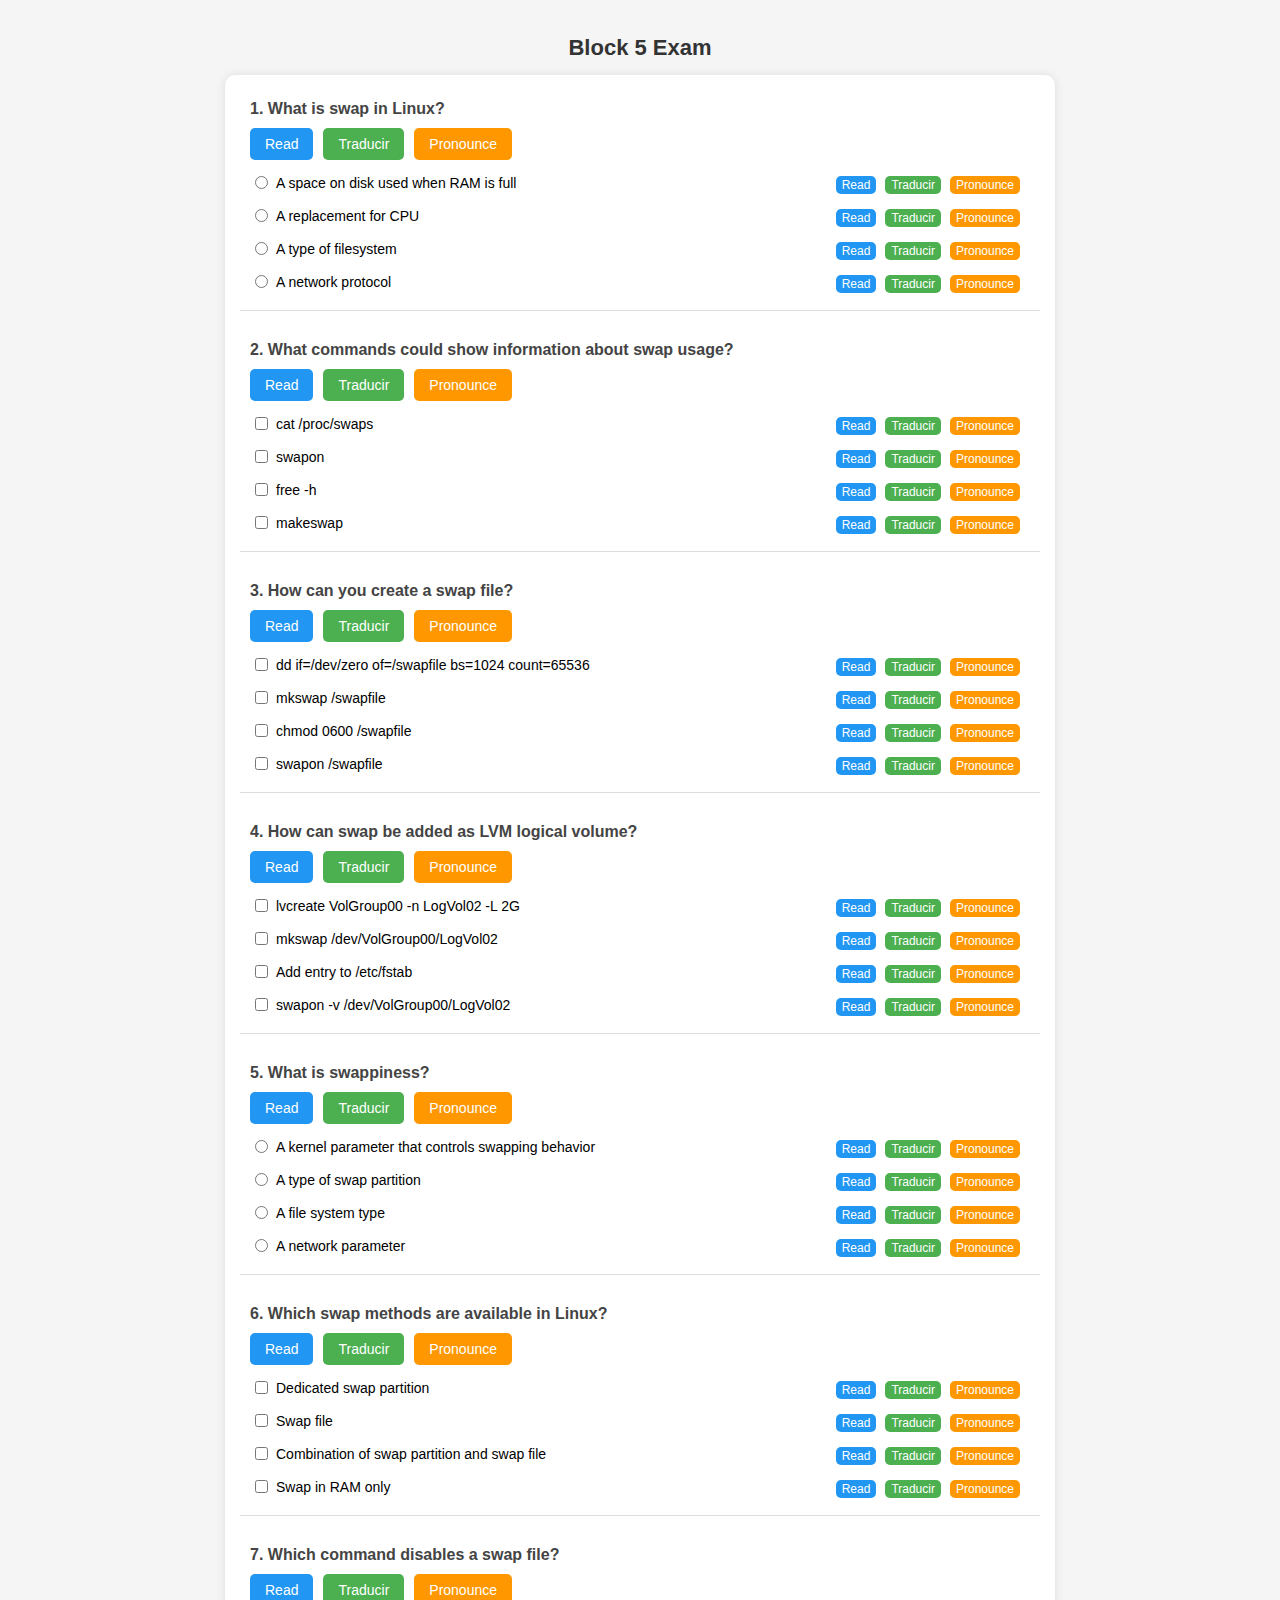
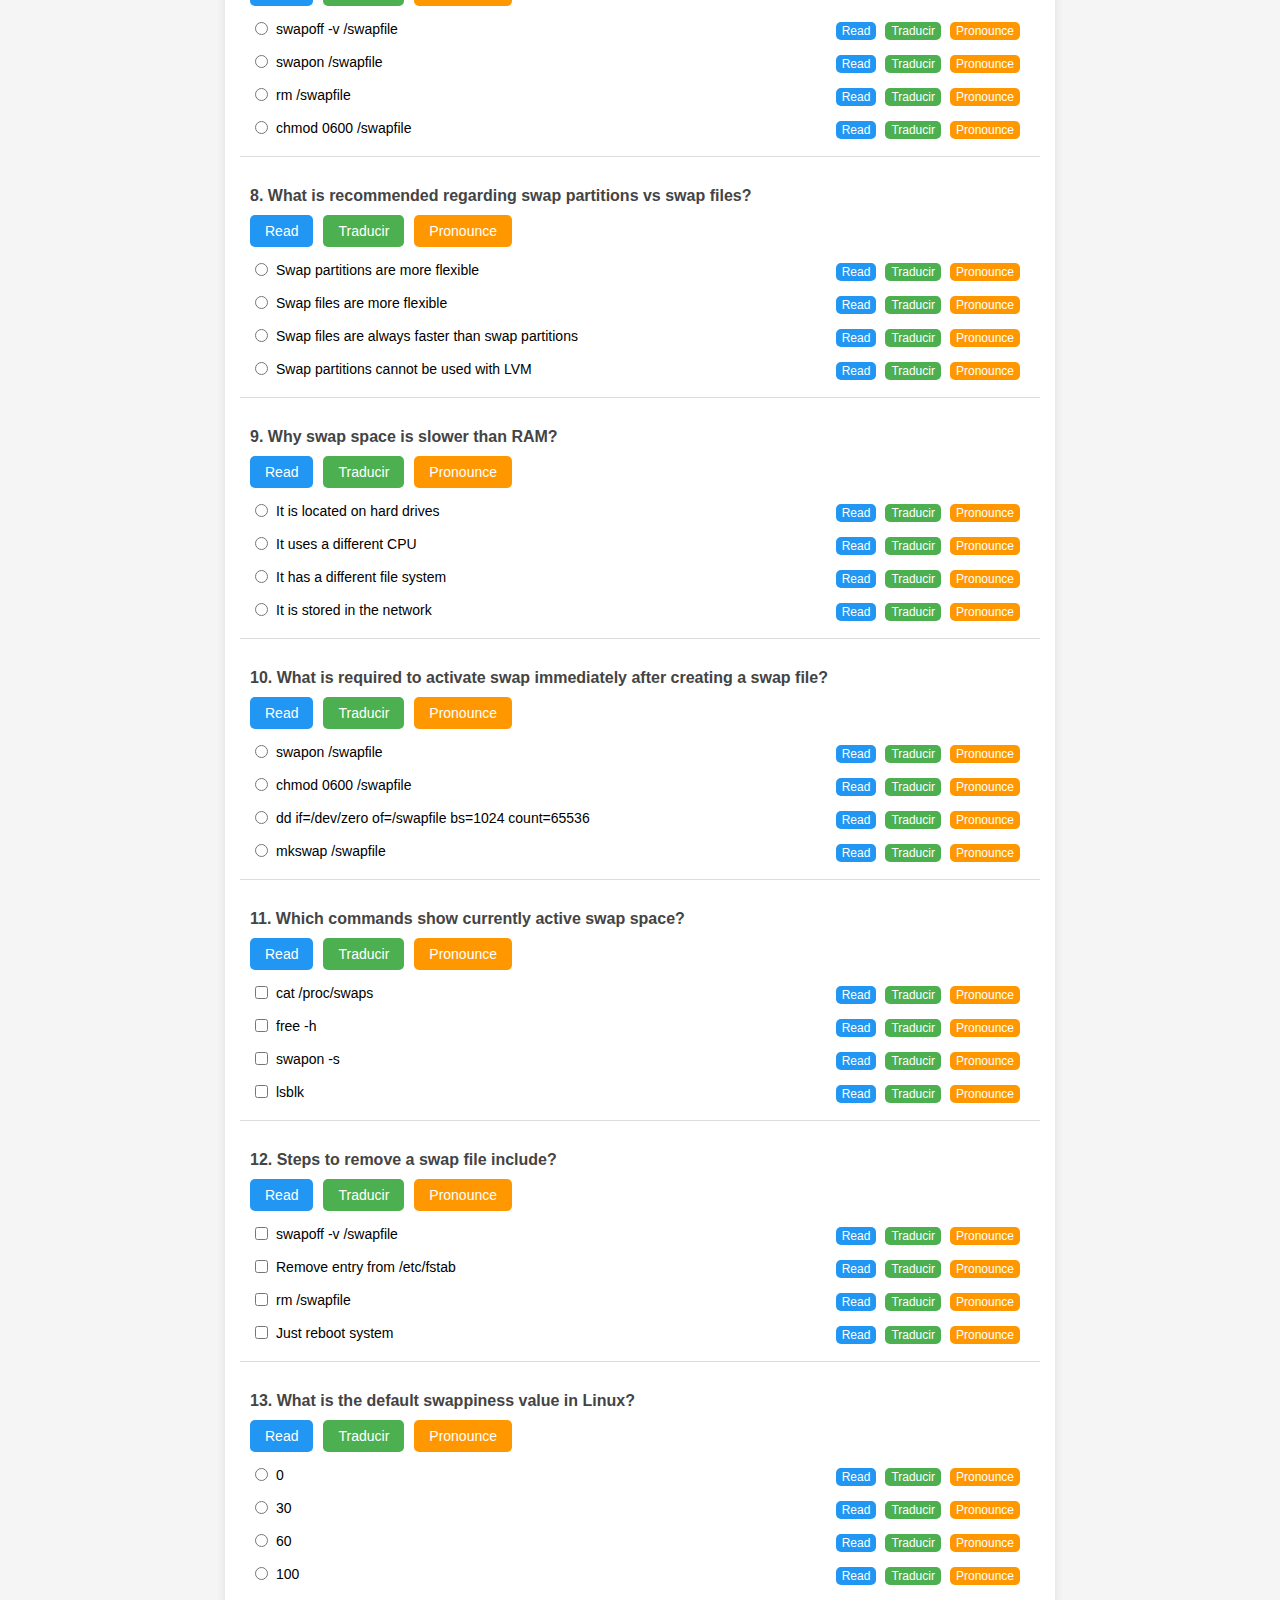
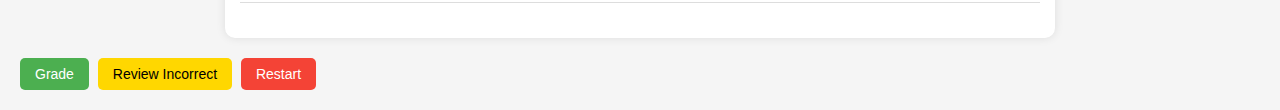
<file: block_5/index.html>
<!DOCTYPE html>
<html lang="en">
<head>
  <meta charset="UTF-8">
  <title>Block 5 Exam</title>
  <link rel="stylesheet" href="style.css">
</head>
<body>
  <h1>Block 5 Exam</h1>
  <div id="exam-container"></div>
  <div id="result"></div>
  <button id="grade-btn">Grade</button>
  <button id="review-btn">Review Incorrect</button>
  <button id="restart-btn">Restart</button>

  <script src="questions.js"></script>
  <script src="script.js"></script>
</body>
</html>
</file>
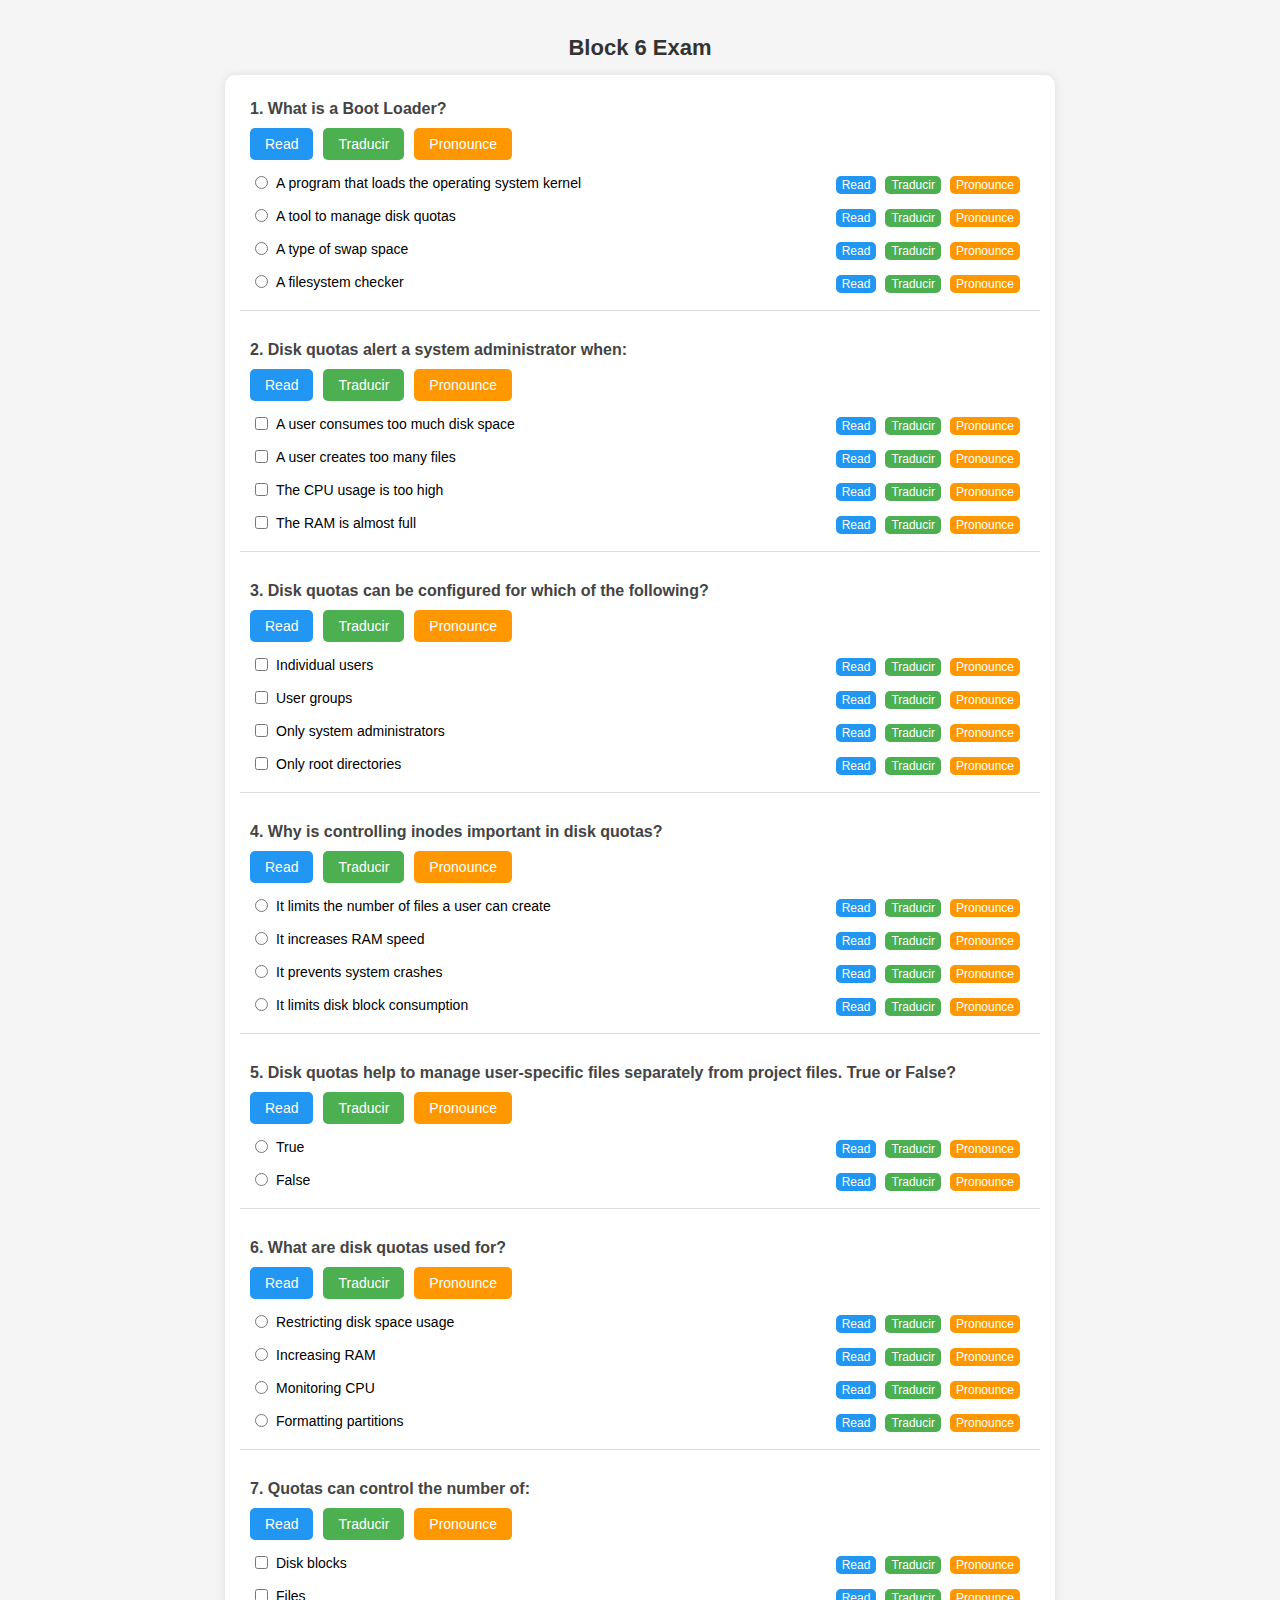
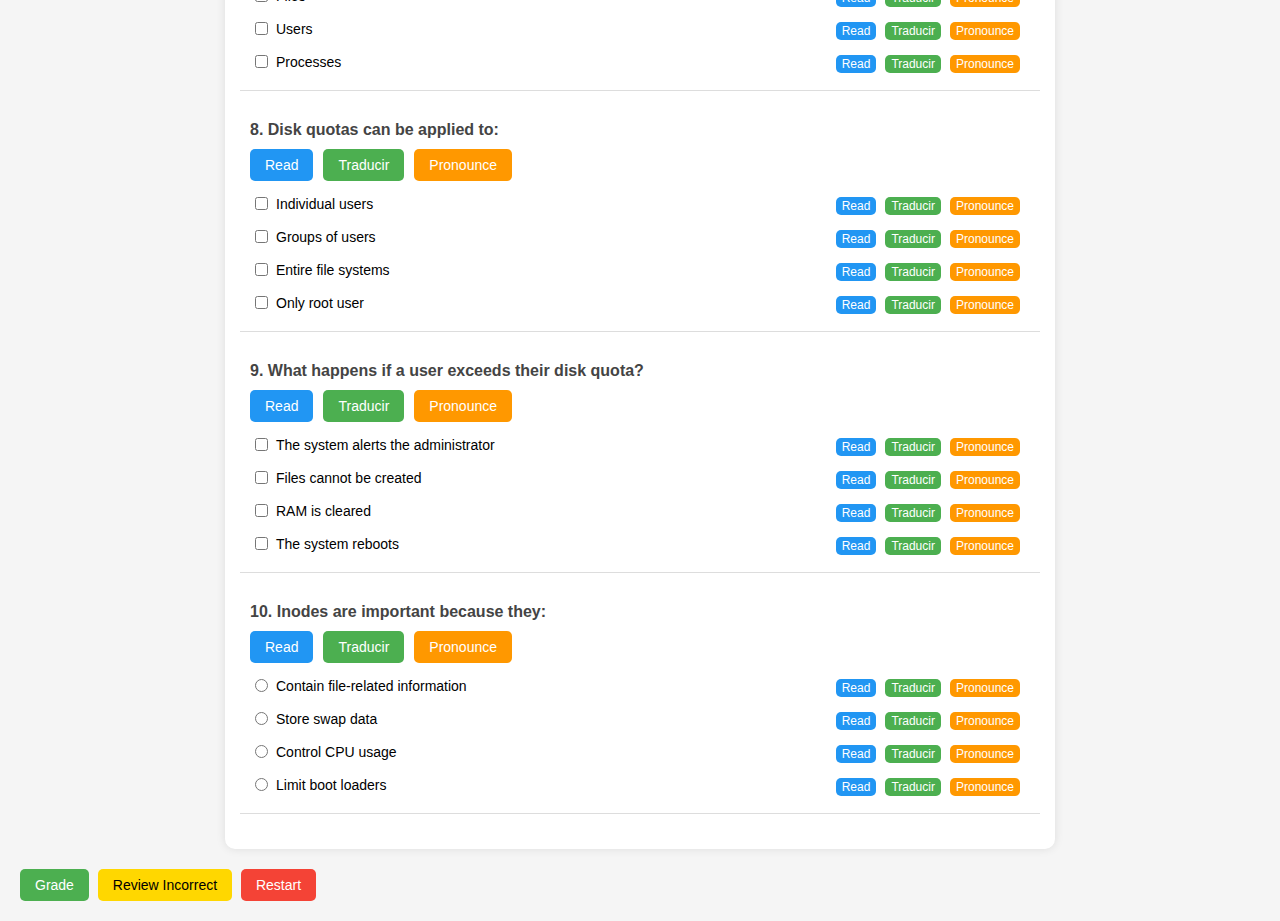
<file: block_6/index.html>
<!DOCTYPE html>
<html lang="en">
<head>
  <meta charset="UTF-8">
  <title>Block 6 Exam</title>
  <link rel="stylesheet" href="style.css">
</head>
<body>
  <h1>Block 6 Exam</h1>
  <div id="exam-container"></div>
  <div id="result"></div>
  <button id="grade-btn">Grade</button>
  <button id="review-btn">Review Incorrect</button>
  <button id="restart-btn">Restart</button>

  <script src="questions.js"></script>
  <script src="script.js"></script>
</body>
</html>
</file>
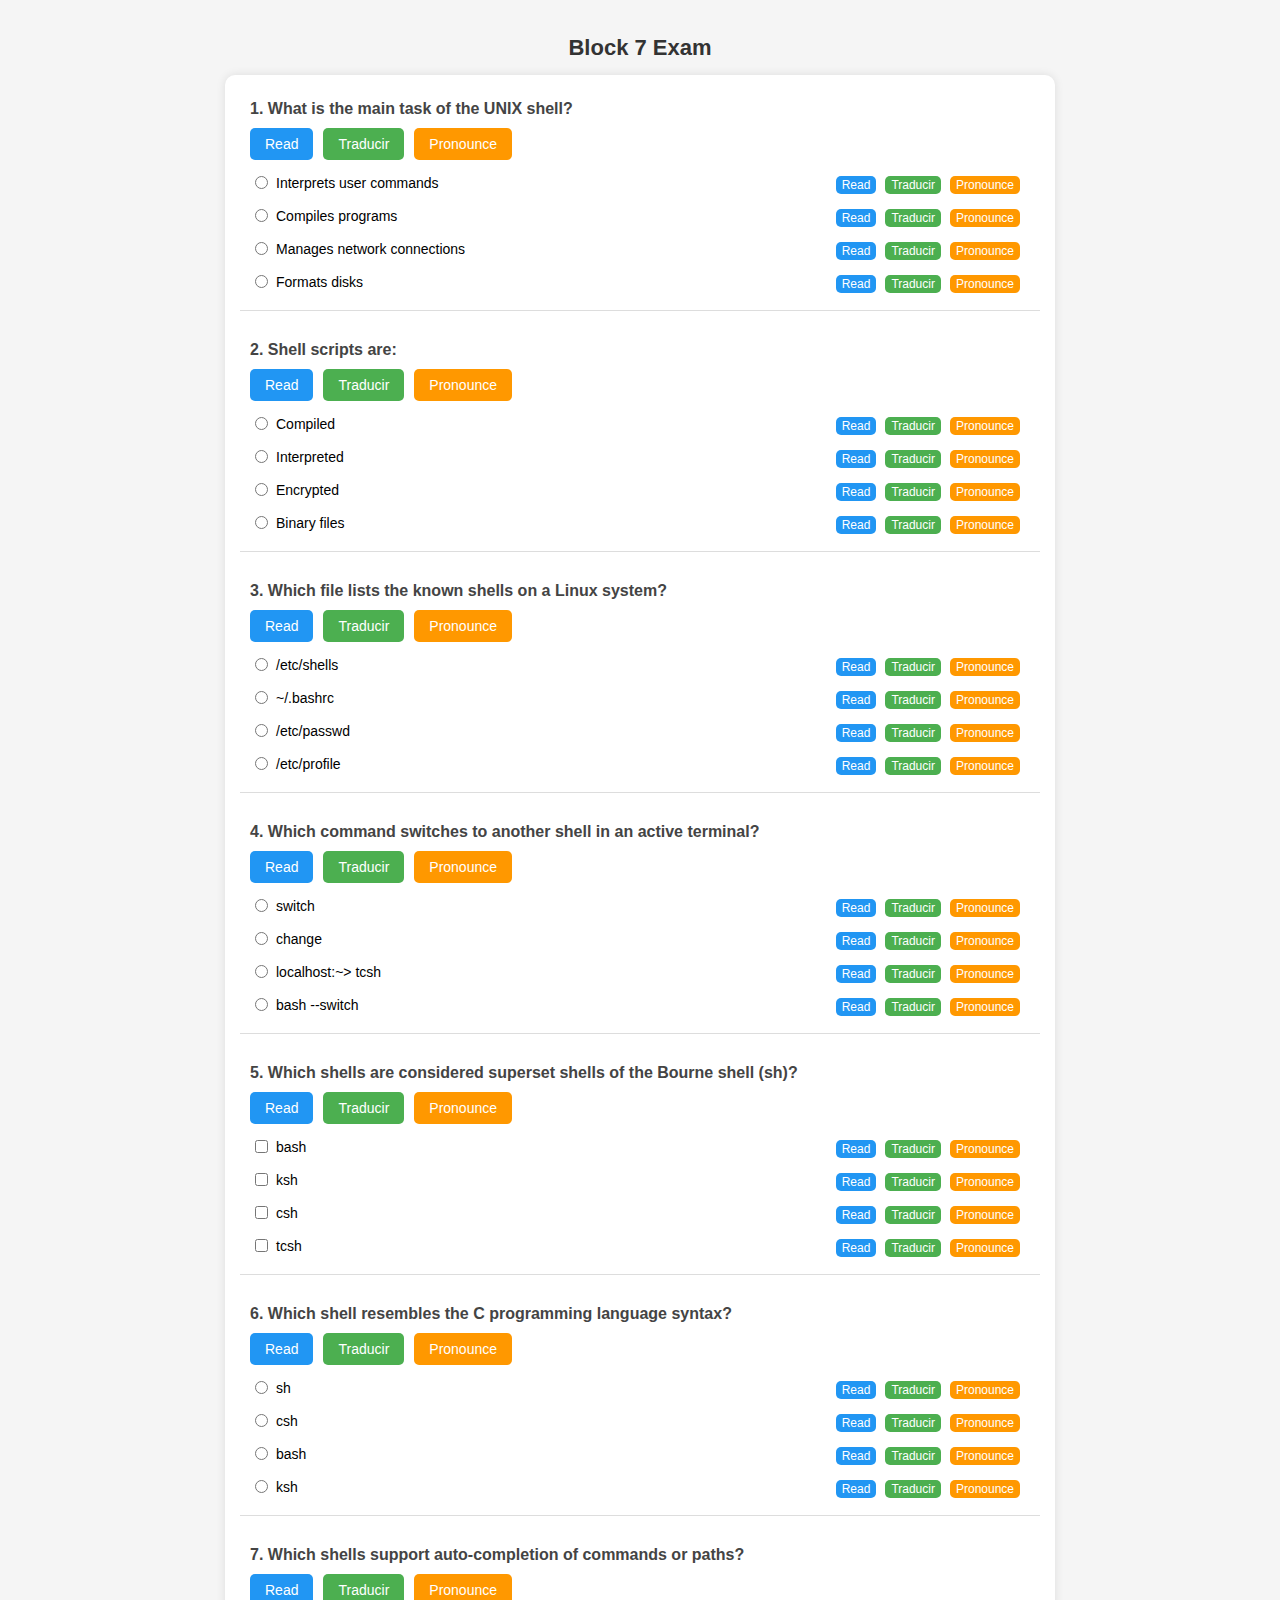
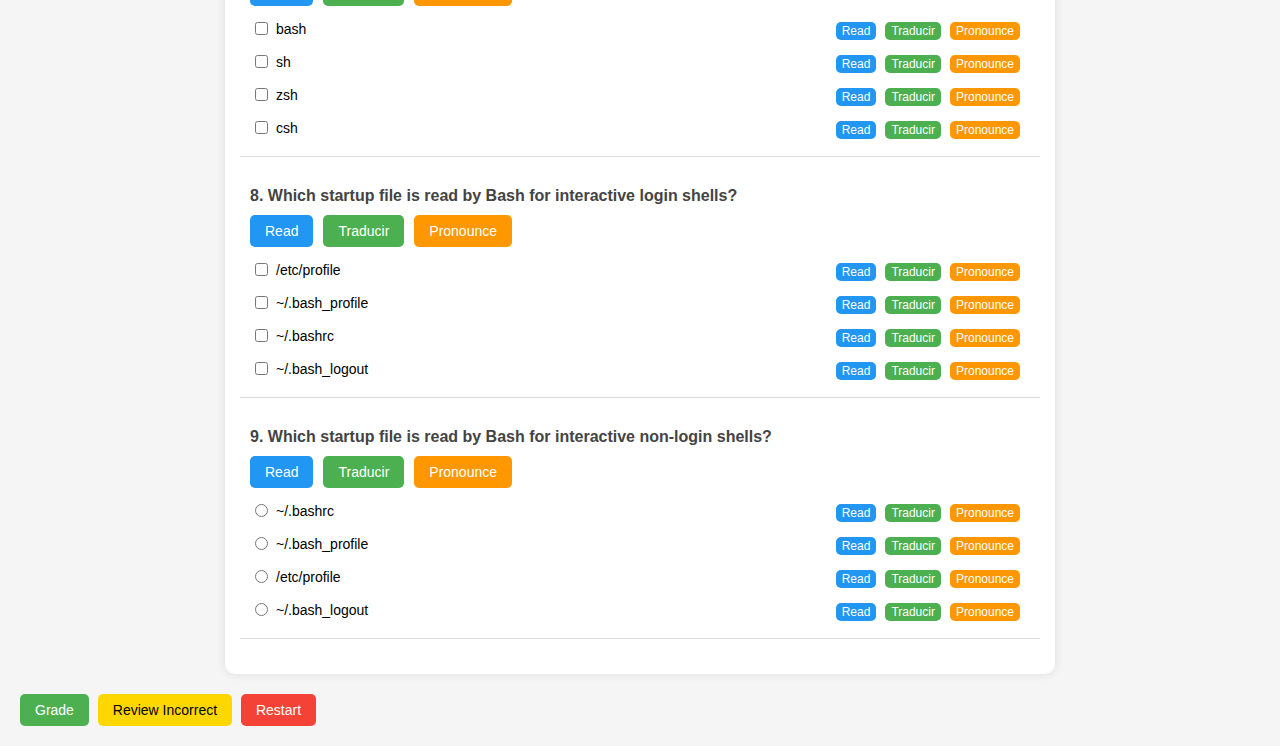
<file: block_7/index.html>
<!DOCTYPE html>
<html lang="en">
<head>
  <meta charset="UTF-8">
  <title>Block 7 Exam</title>
  <link rel="stylesheet" href="style.css">
</head>
<body>
  <h1>Block 7 Exam</h1>
  <div id="exam-container"></div>
  <div id="result"></div>
  <button id="grade-btn">Grade</button>
  <button id="review-btn">Review Incorrect</button>
  <button id="restart-btn">Restart</button>

  <script src="questions.js"></script>
  <script src="script.js"></script>
</body>
</html>
</file>
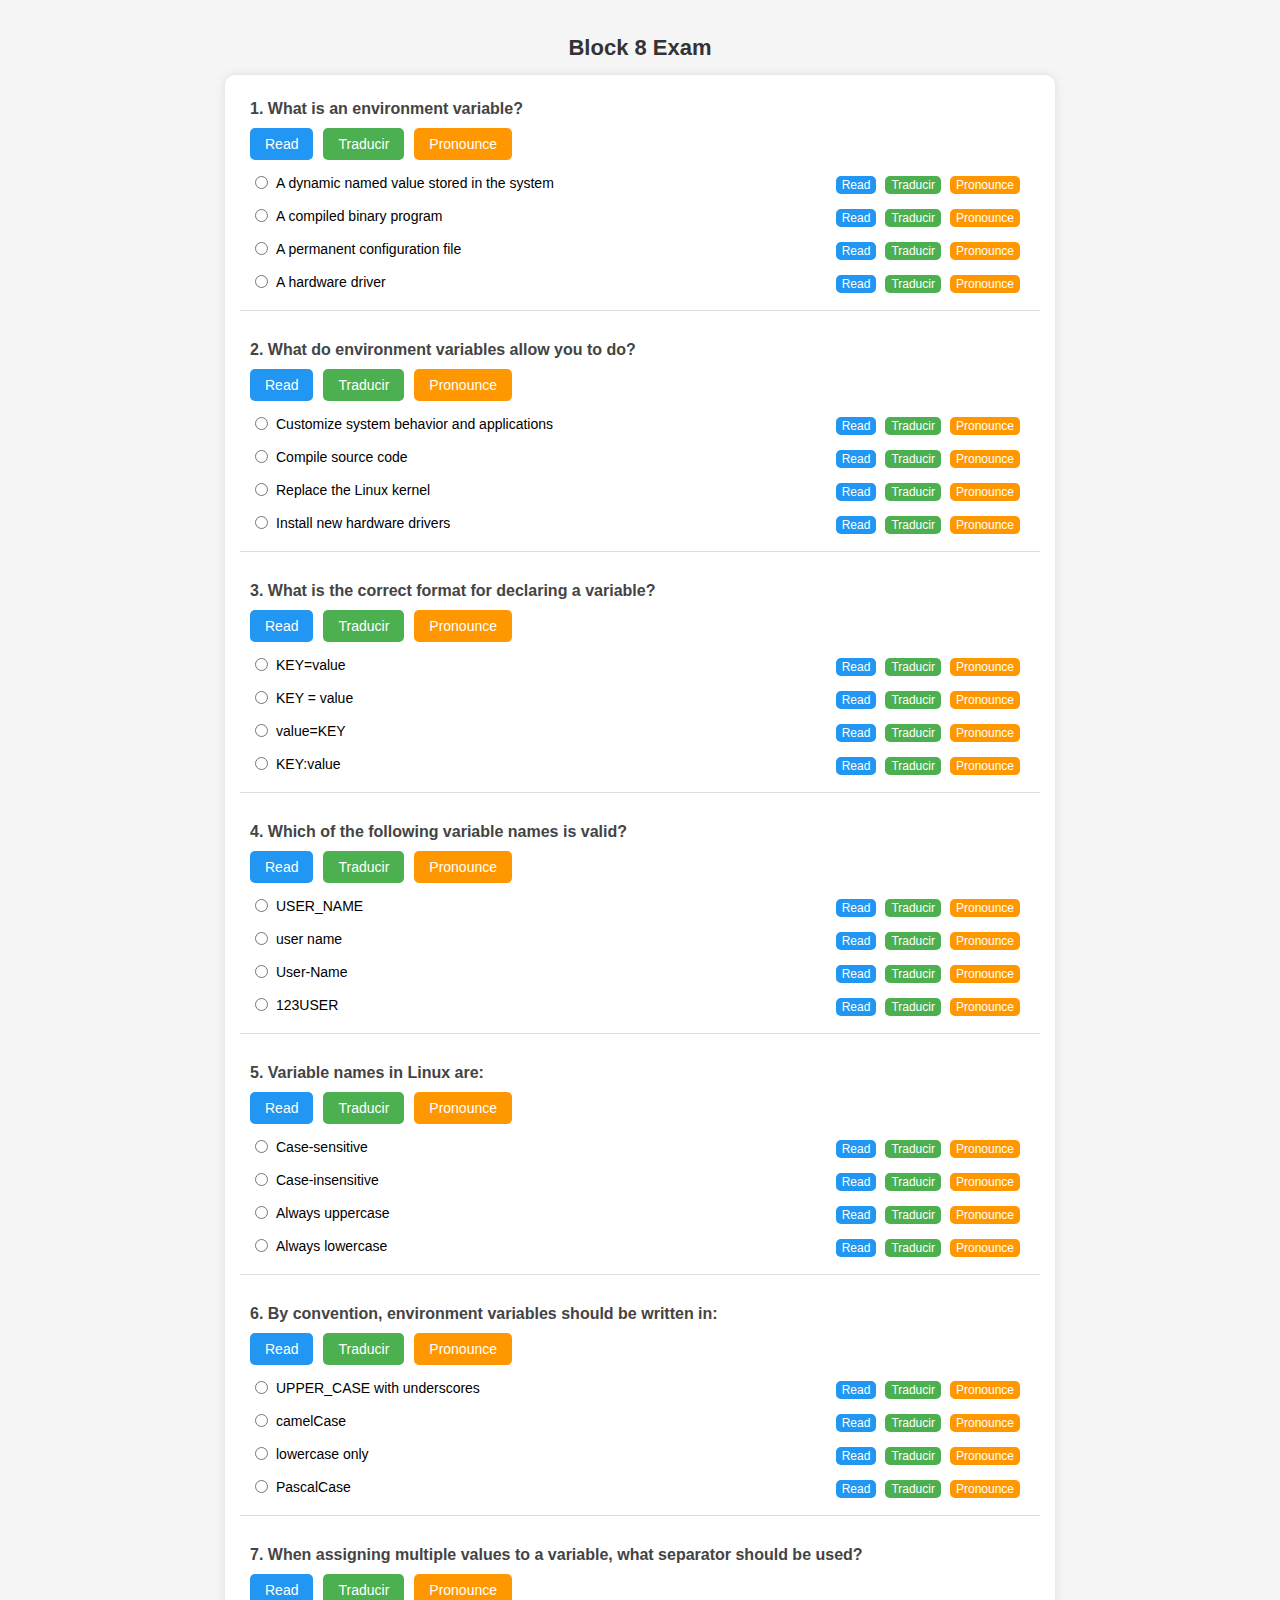
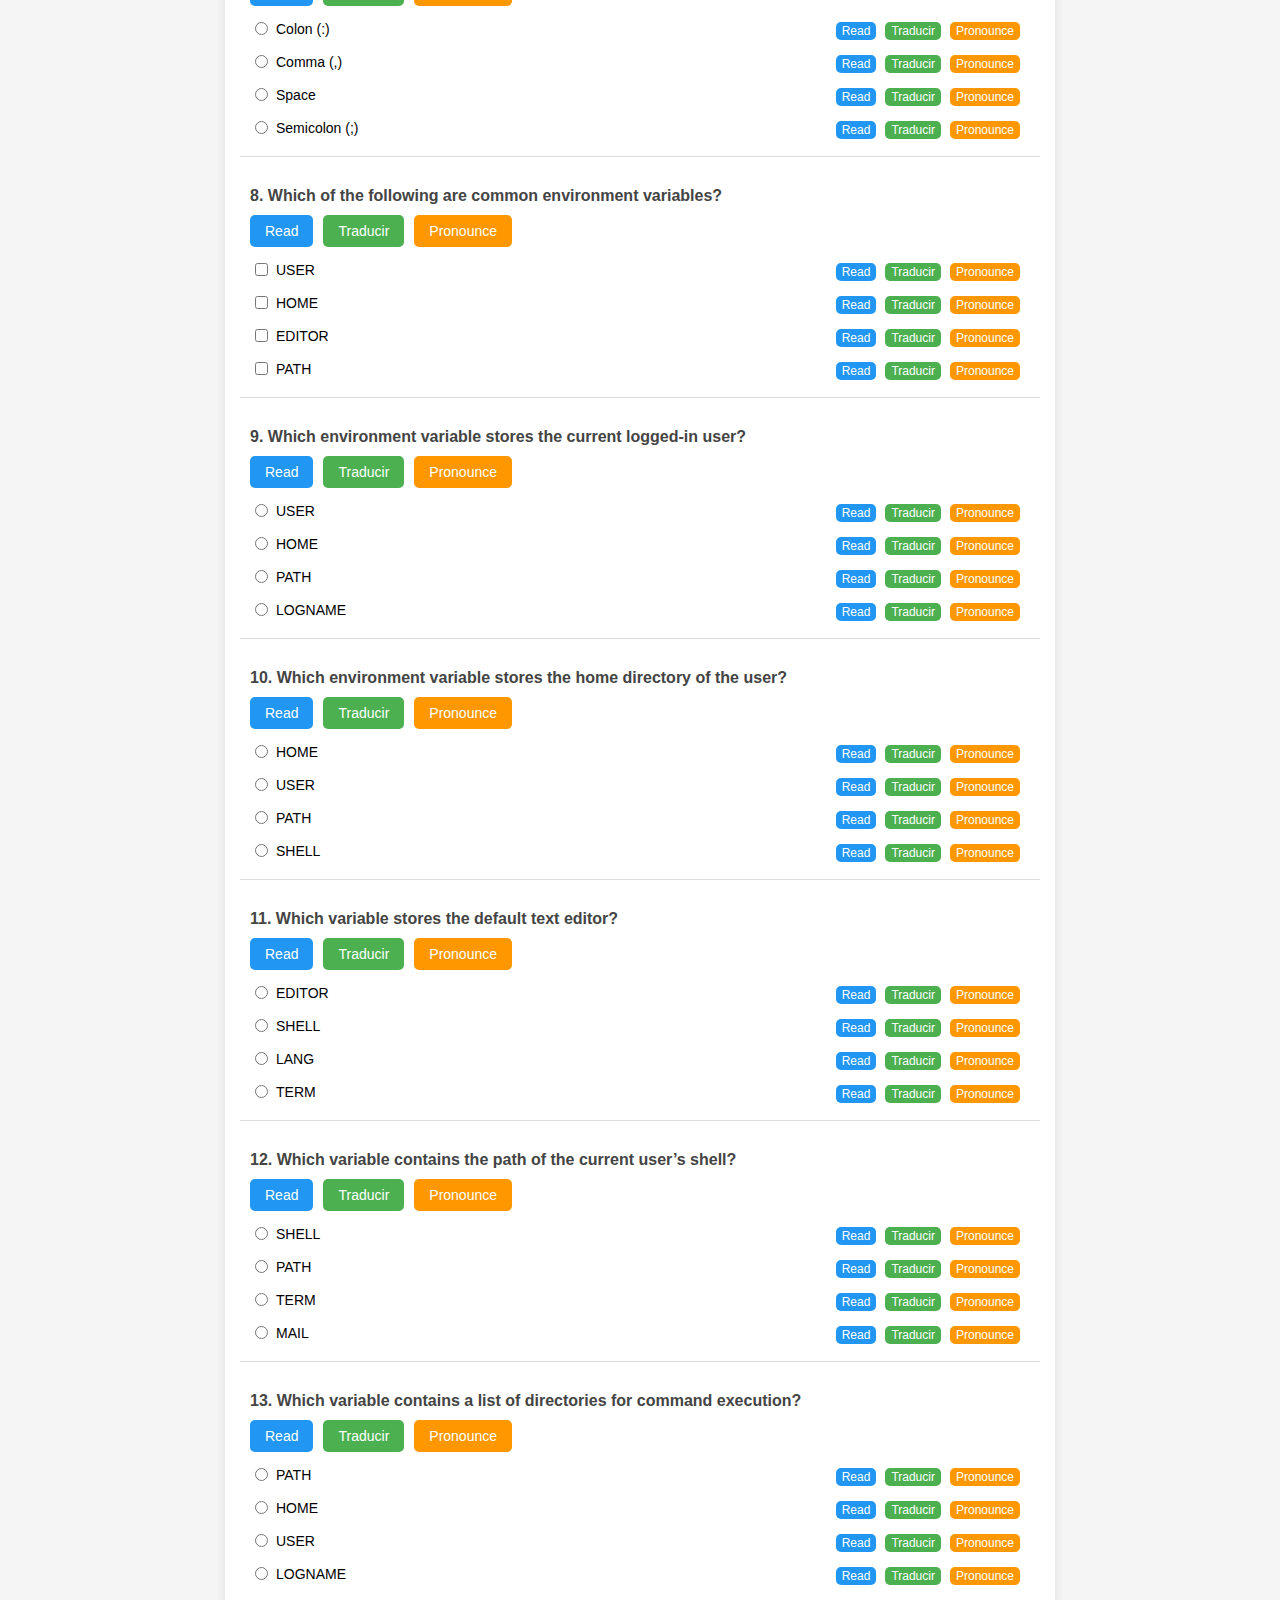
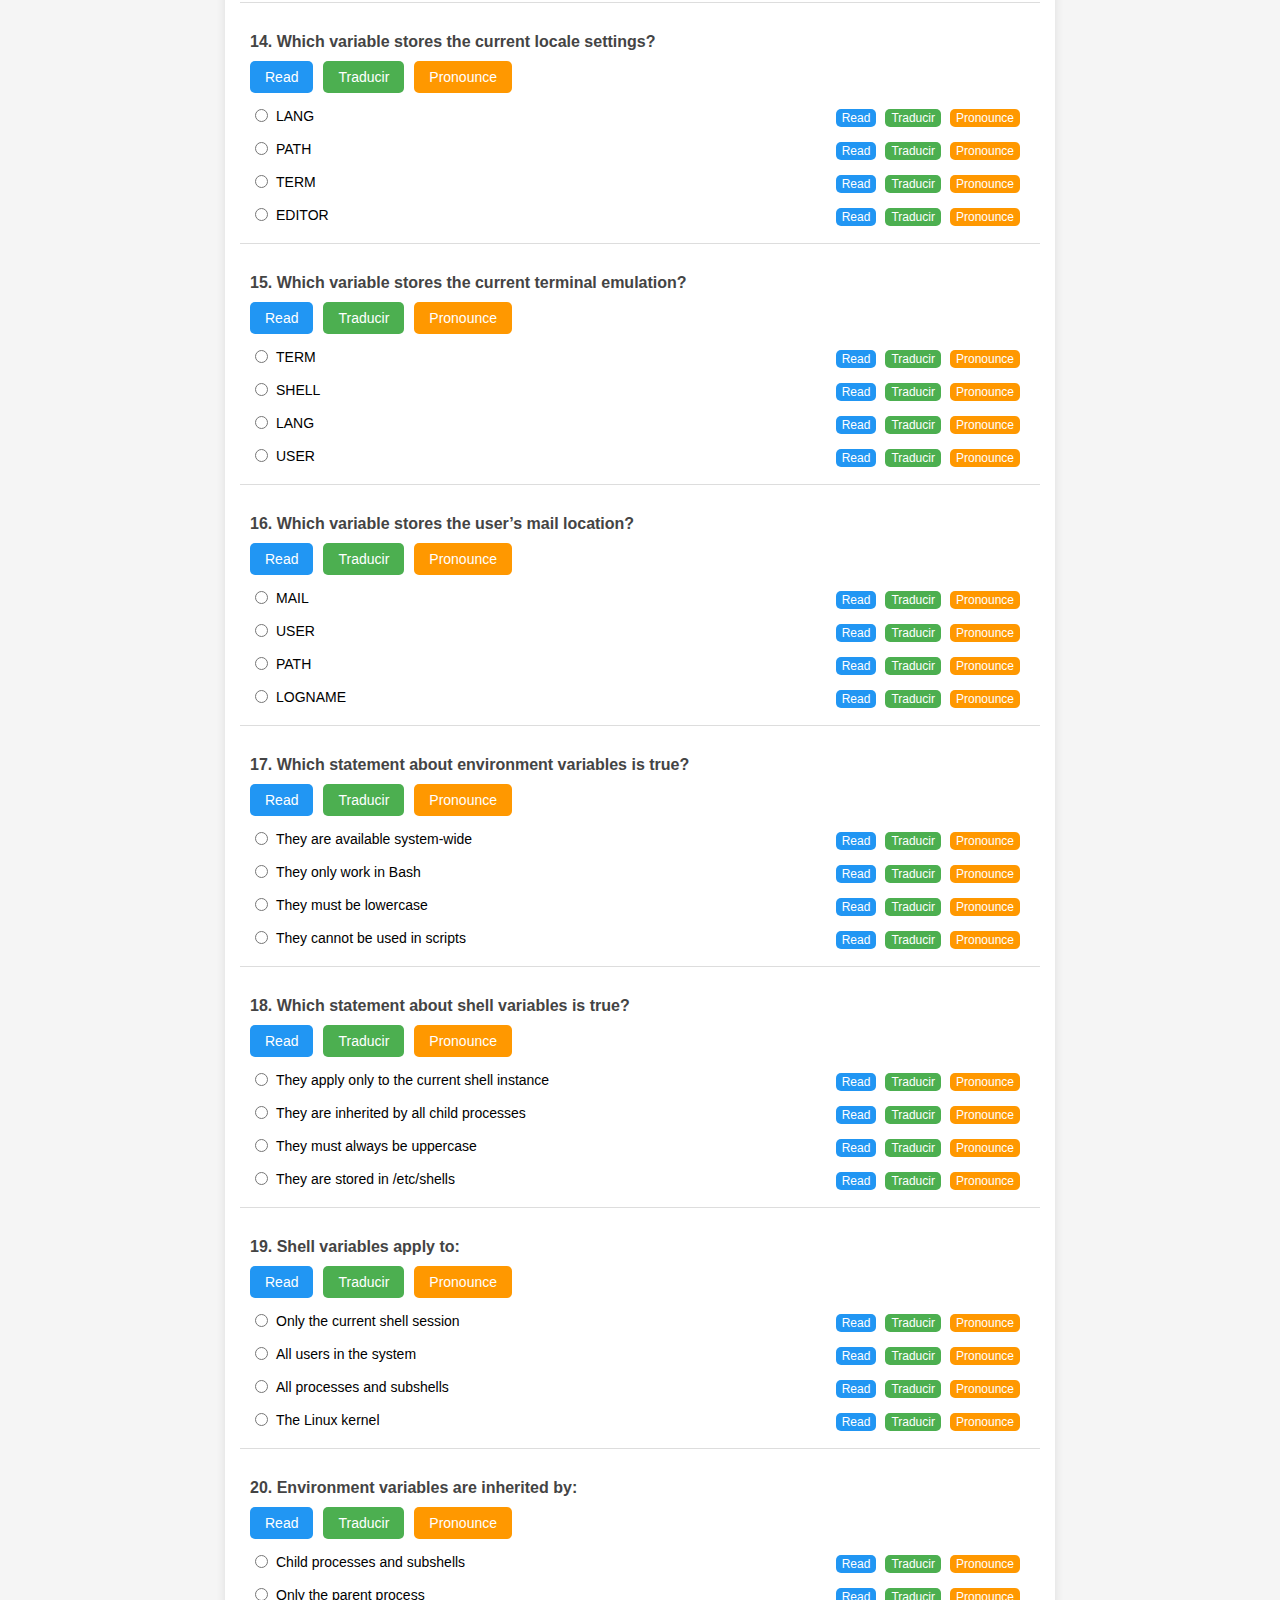
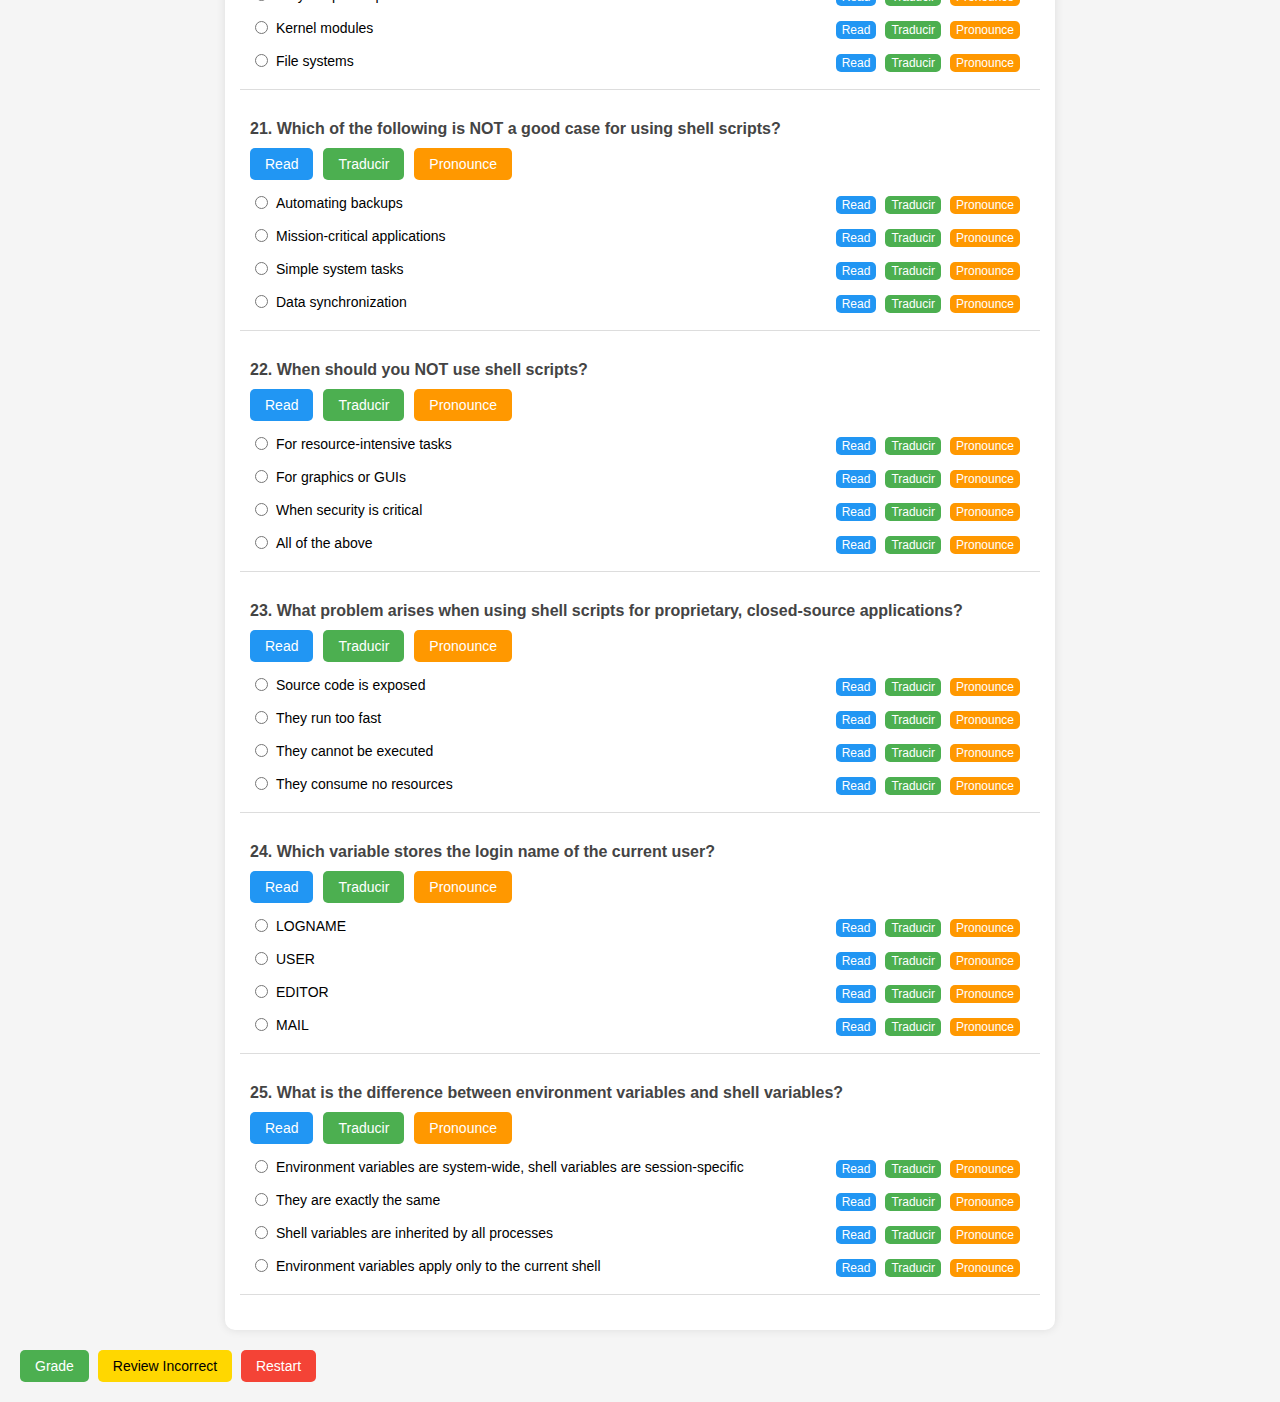
<file: block_8/index.html>
<!DOCTYPE html>
<html lang="en">
<head>
  <meta charset="UTF-8">
  <title>Block 8 Exam</title>
  <link rel="stylesheet" href="style.css">
</head>
<body>
  <h1>Block 8 Exam</h1>
  <div id="exam-container"></div>
  <div id="result"></div>
  <button id="grade-btn">Grade</button>
  <button id="review-btn">Review Incorrect</button>
  <button id="restart-btn">Restart</button>

  <script src="questions.js"></script>
  <script src="script.js"></script>
</body>
</html>
</file>
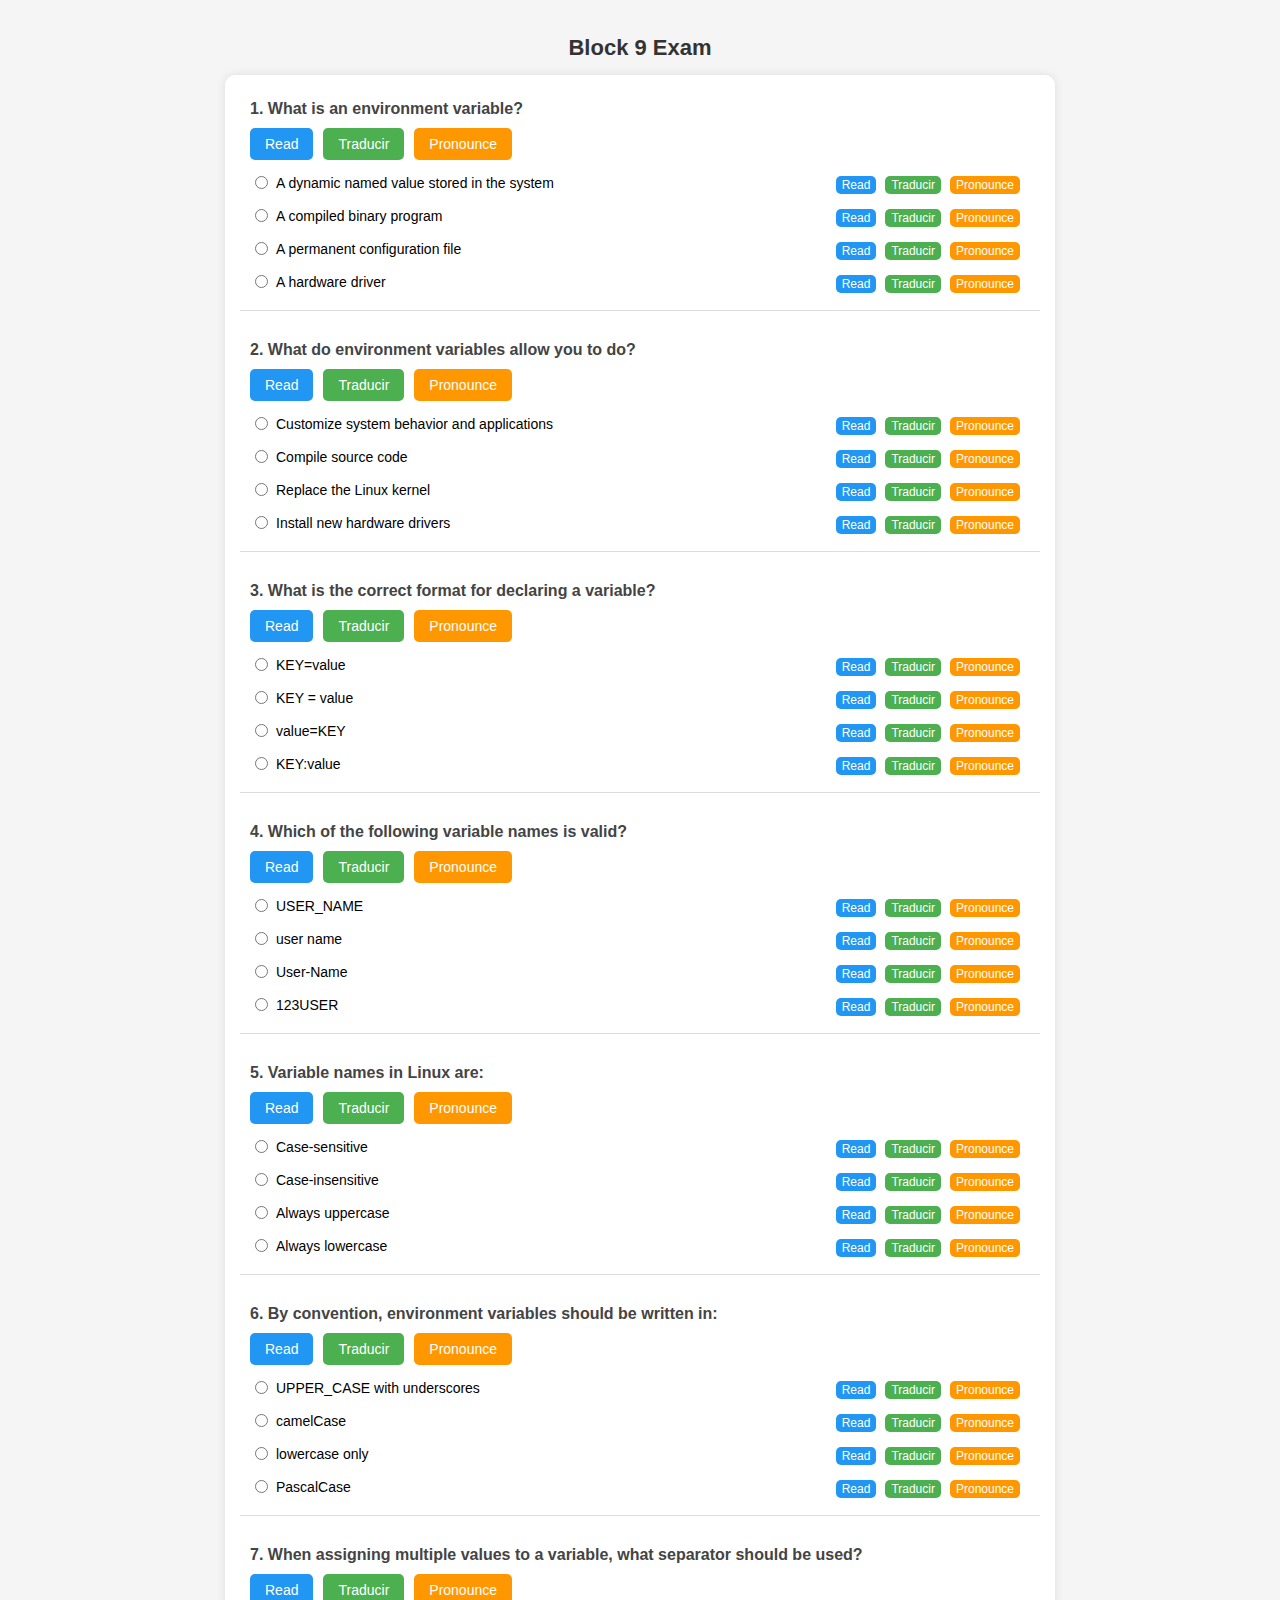
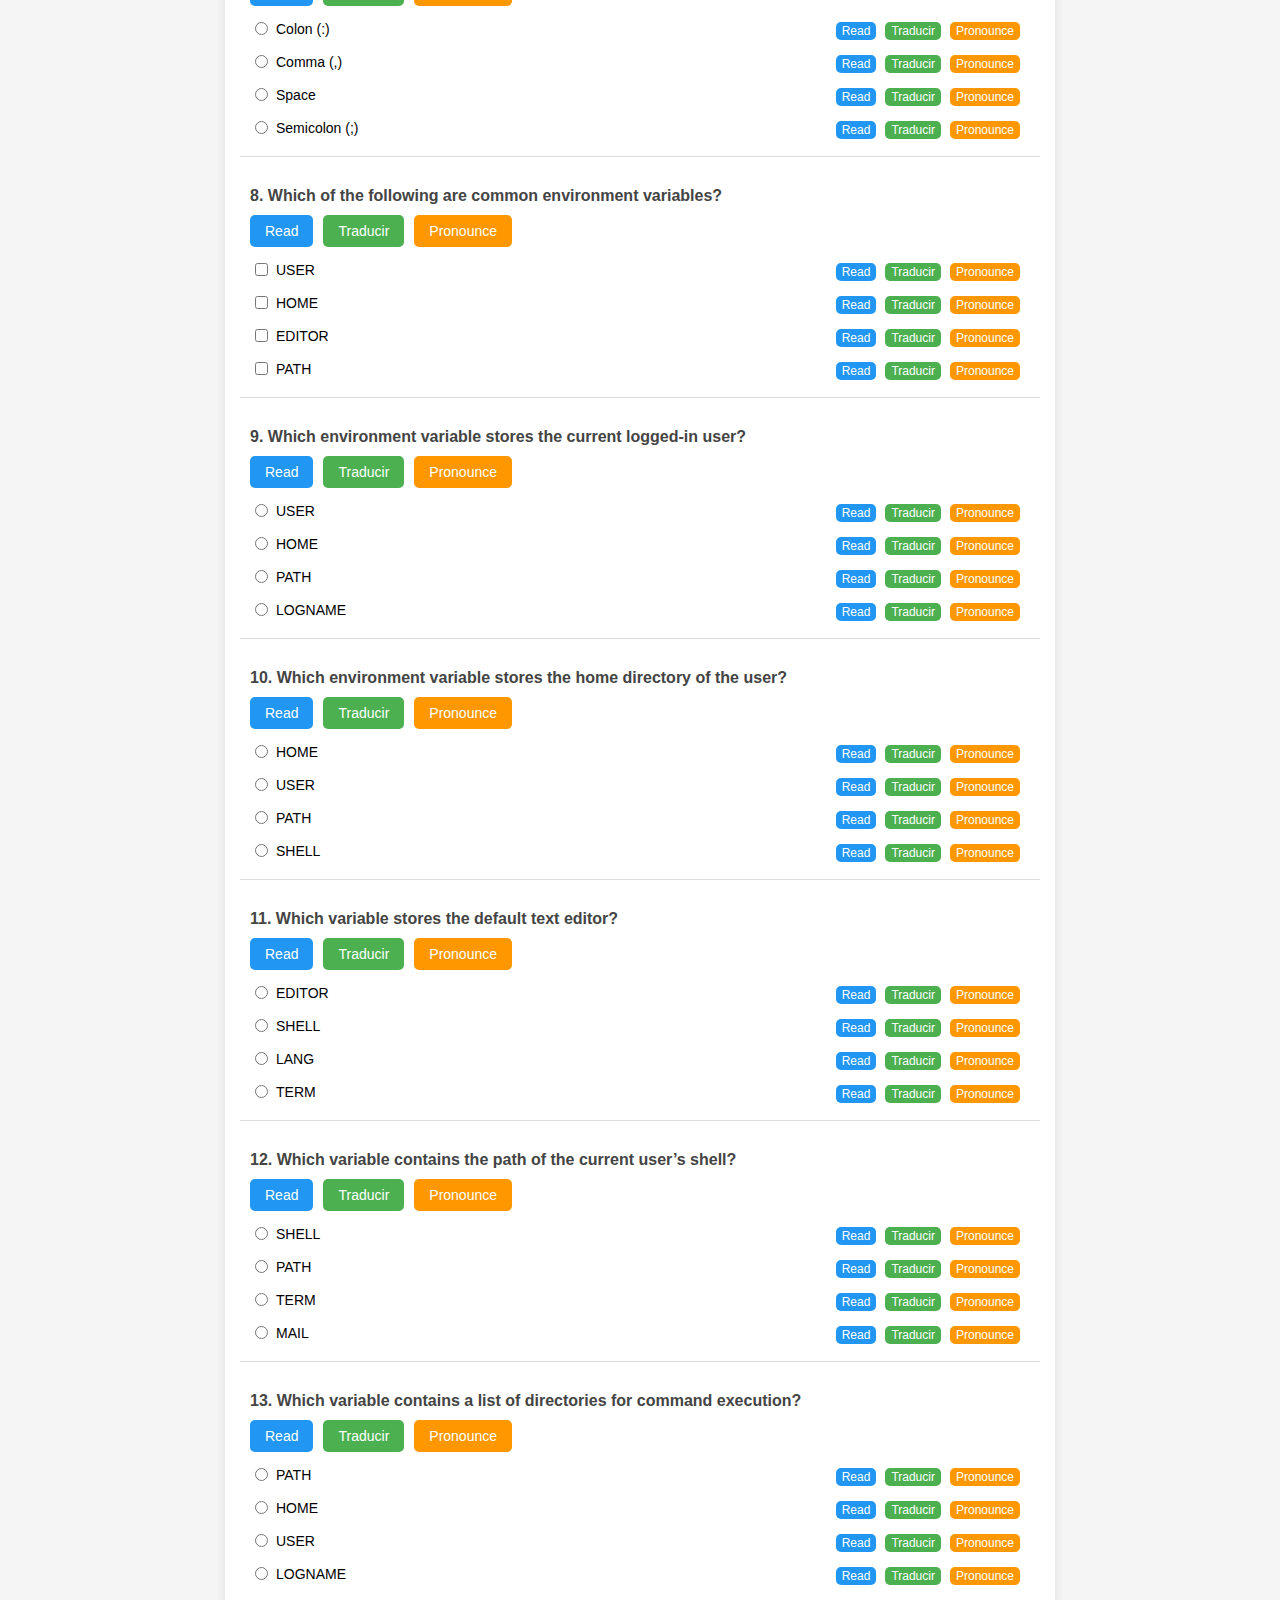
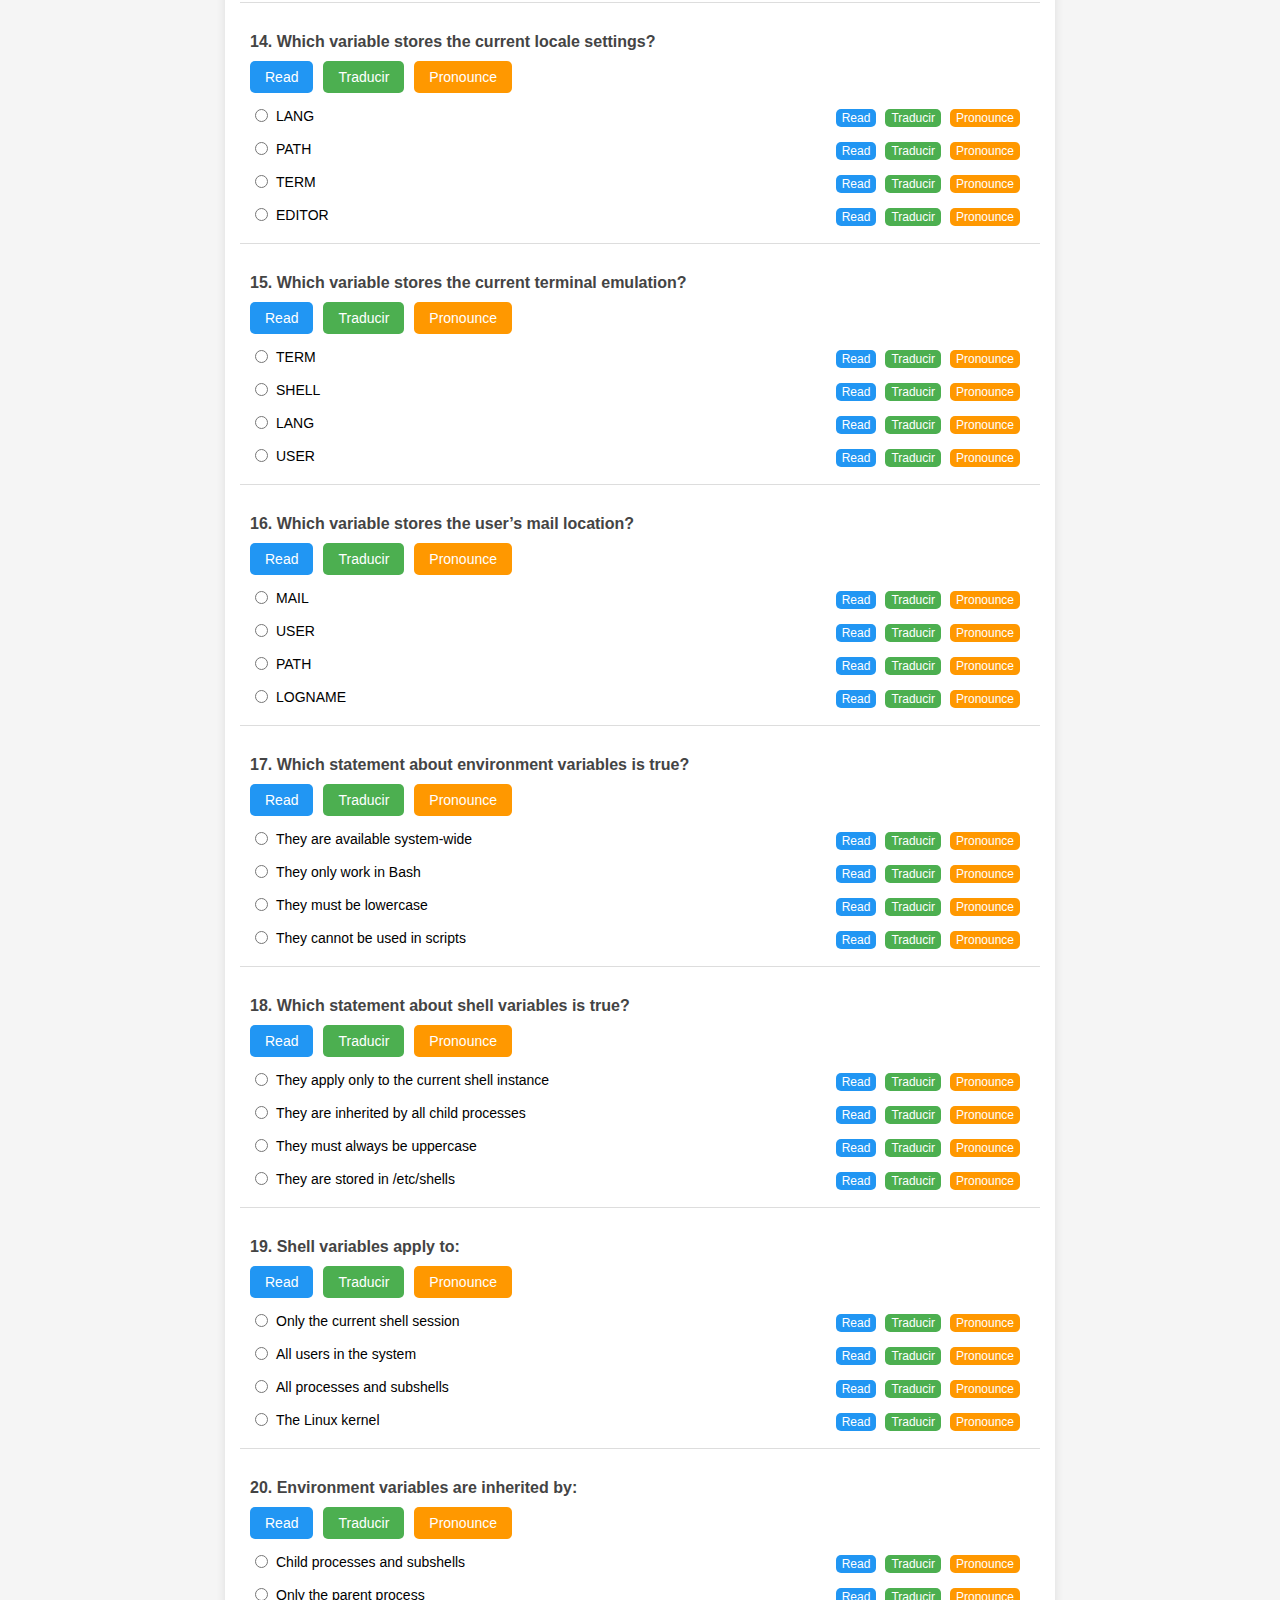
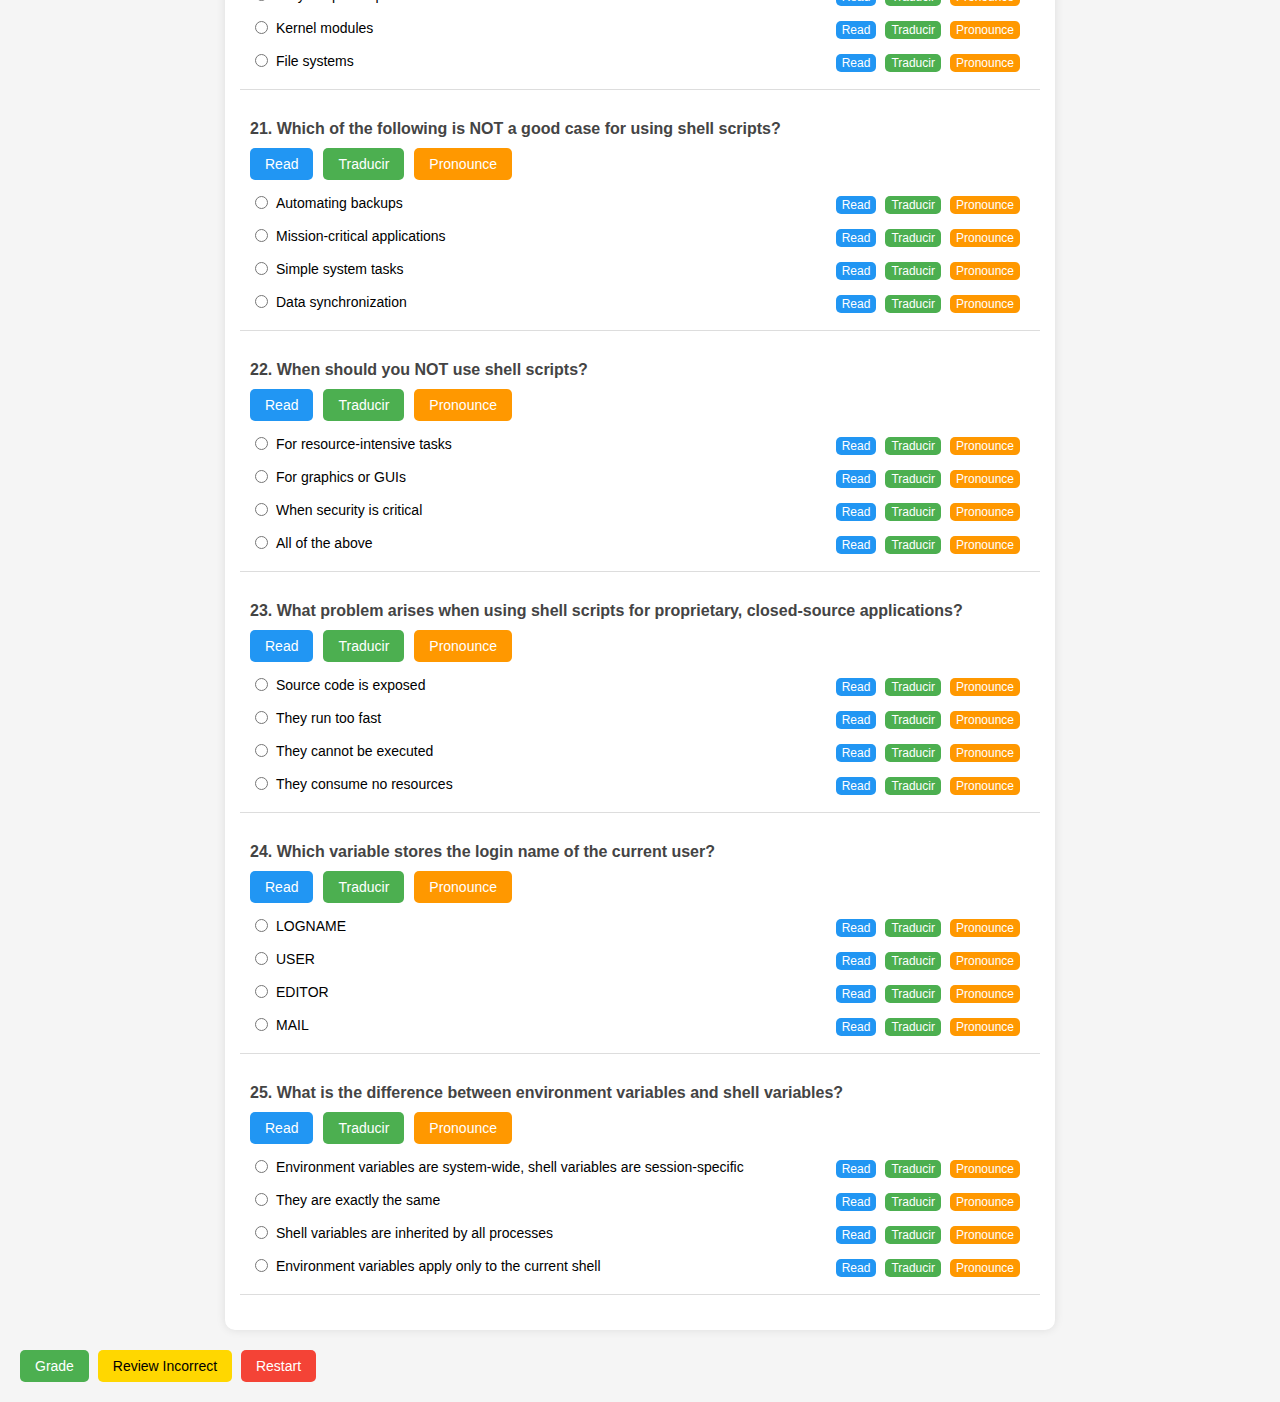
<file: block_9/index.html>
<!DOCTYPE html>
<html lang="en">
<head>
  <meta charset="UTF-8">
  <title>Block 9 Exam</title>
  <link rel="stylesheet" href="style.css">
</head>
<body>
  <h1>Block 9 Exam</h1>
  <div id="exam-container"></div>
  <div id="result"></div>
  <button id="grade-btn">Grade</button>
  <button id="review-btn">Review Incorrect</button>
  <button id="restart-btn">Restart</button>

  <script src="questions.js"></script>
  <script src="script.js"></script>
</body>
</html>
</file>
<file: block_1/style.css>
/* ===== Estilo general ===== */
body {
    font-family: Arial, sans-serif;
    background-color: #f5f5f5;
    margin: 0;
    padding: 20px;
    font-size: 14px;
}

h1 {
    text-align: center;
    color: #333;
    font-size: 22px;
}

#exam-container {
    max-width: 800px;
    margin: 0 auto;
    background-color: #fff;
    padding: 15px;
    border-radius: 10px;
    box-shadow: 0px 0px 10px rgba(0,0,0,0.1);
}

/* ===== Preguntas ===== */
.question {
    margin-bottom: 20px;
    padding: 10px;
    border-bottom: 1px solid #ddd;
}

.question h2 {
    font-size: 16px;
    color: #444;
    margin: 0 0 5px 0;
}

/* ===== Botones de la pregunta ===== */
.question-buttons {
    display: flex;
    gap: 5px;
    margin-bottom: 8px;
}

/* ===== Opciones ===== */
.options label {
    display: flex;
    justify-content: space-between;
    align-items: center;
    padding: 3px 5px;
    margin-bottom: 4px;
    border-radius: 5px;
    cursor: pointer;
    transition: background-color 0.3s;
    font-size: 14px;
}

.option-left {
    display: flex;
    align-items: center;
    gap: 8px;
}

.option-left input[type="radio"],
.option-left input[type="checkbox"] {
    margin: 0;
    transform: scale(1);
}

.options label .option-buttons {
    display: flex;
    gap: 4px;
}

.options label .option-buttons button {
    font-size: 12px;
    padding: 2px 6px;
}

/* Hover sobre opciones */
.options label:hover {
    background-color: #e0e0e0;
}

/* ===== Colores de resultado ===== */
.correct {
    background-color: #c8e6c9 !important;
}
.incorrect {
    background-color: #ffcdd2 !important;
}

/* ===== Botones principales ===== */
#grade-btn { background-color: #4CAF50; color: white; }
#review-btn { background-color: #FFD700; color: black; }
#restart-btn { background-color: #F44336; color: white; }

button {
    border: none;
    padding: 8px 15px;
    margin: 5px 5px 0 0;
    border-radius: 5px;
    cursor: pointer;
    font-size: 14px;
}

/* ===== Botones especiales (Read / Traducir / Pronounce) ===== */
.read-btn {
    background-color: #2196F3;
    color: white;
}
.read-btn:hover {
    background-color: #1976D2;
}

.translate-btn {
    background-color: #4CAF50;
    color: white;
}
.translate-btn:hover {
    background-color: #388E3C;
}

.pronounce-btn {
    background-color: #FF9800;
    color: white;
}
.pronounce-btn:hover {
    background-color: #F57C00;
}

/* ===== Resultado ===== */
#result {
    font-size: 16px;
    font-weight: bold;
    margin-top: 15px;
    text-align: center;
}
</file>
<file: block_10/style.css>
/* ===== Estilo general ===== */
body {
    font-family: Arial, sans-serif;
    background-color: #f5f5f5;
    margin: 0;
    padding: 20px;
    font-size: 14px;
}

h1 {
    text-align: center;
    color: #333;
    font-size: 22px;
}

#exam-container {
    max-width: 800px;
    margin: 0 auto;
    background-color: #fff;
    padding: 15px;
    border-radius: 10px;
    box-shadow: 0px 0px 10px rgba(0,0,0,0.1);
}

/* ===== Preguntas ===== */
.question {
    margin-bottom: 20px;
    padding: 10px;
    border-bottom: 1px solid #ddd;
}

.question h2 {
    font-size: 16px;
    color: #444;
    margin: 0 0 5px 0;
}

/* ===== Botones de la pregunta ===== */
.question-buttons {
    display: flex;
    gap: 5px;
    margin-bottom: 8px;
}

/* ===== Opciones ===== */
.options label {
    display: flex;
    justify-content: space-between;
    align-items: center;
    padding: 3px 5px;
    margin-bottom: 4px;
    border-radius: 5px;
    cursor: pointer;
    transition: background-color 0.3s;
    font-size: 14px;
}

.option-left {
    display: flex;
    align-items: center;
    gap: 8px;
}

.option-left input[type="radio"],
.option-left input[type="checkbox"] {
    margin: 0;
    transform: scale(1);
}

.options label .option-buttons {
    display: flex;
    gap: 4px;
}

.options label .option-buttons button {
    font-size: 12px;
    padding: 2px 6px;
}

/* Hover sobre opciones */
.options label:hover {
    background-color: #e0e0e0;
}

/* ===== Colores de resultado ===== */
.correct {
    background-color: #c8e6c9 !important;
}
.incorrect {
    background-color: #ffcdd2 !important;
}

/* ===== Botones principales ===== */
#grade-btn { background-color: #4CAF50; color: white; }
#review-btn { background-color: #FFD700; color: black; }
#restart-btn { background-color: #F44336; color: white; }

button {
    border: none;
    padding: 8px 15px;
    margin: 5px 5px 0 0;
    border-radius: 5px;
    cursor: pointer;
    font-size: 14px;
}

/* ===== Botones especiales (Read / Traducir / Pronounce) ===== */
.read-btn {
    background-color: #2196F3;
    color: white;
}
.read-btn:hover {
    background-color: #1976D2;
}

.translate-btn {
    background-color: #4CAF50;
    color: white;
}
.translate-btn:hover {
    background-color: #388E3C;
}

.pronounce-btn {
    background-color: #FF9800;
    color: white;
}
.pronounce-btn:hover {
    background-color: #F57C00;
}

/* ===== Resultado ===== */
#result {
    font-size: 16px;
    font-weight: bold;
    margin-top: 15px;
    text-align: center;
}
</file>
<file: block_11/style.css>
$ cat style.css
/* ===== Estilo general ===== */
body {
    font-family: Arial, sans-serif;
    background-color: #f5f5f5;
    margin: 0;
    padding: 20px;
    font-size: 14px;
}

h1 {
    text-align: center;
    color: #333;
    font-size: 22px;
}

#exam-container {
    max-width: 800px;
    margin: 0 auto;
    background-color: #fff;
    padding: 15px;
    border-radius: 10px;
    box-shadow: 0px 0px 10px rgba(0,0,0,0.1);
}

/* ===== Preguntas ===== */
.question {
    margin-bottom: 20px;
    padding: 10px;
    border-bottom: 1px solid #ddd;
}

.question h2 {
    font-size: 16px;
    color: #444;
    margin: 0 0 5px 0;
}

/* ===== Botones de la pregunta ===== */
.question-buttons {
    display: flex;
    gap: 5px;
    margin-bottom: 8px;
}

/* ===== Opciones ===== */
.options label {
    display: flex;
    justify-content: space-between;
    align-items: center;
    padding: 3px 5px;
    margin-bottom: 4px;
    border-radius: 5px;
    cursor: pointer;
    transition: background-color 0.3s;
    font-size: 14px;
}

.option-left {
    display: flex;
    align-items: center;
    gap: 8px;
}

.option-left input[type="radio"],
.option-left input[type="checkbox"] {
    margin: 0;
    transform: scale(1);
}

.options label .option-buttons {
    display: flex;
    gap: 4px;
}

.options label .option-buttons button {
    font-size: 12px;
    padding: 2px 6px;
}

/* Hover sobre opciones */
.options label:hover {
    background-color: #e0e0e0;
}

/* ===== Colores de resultado ===== */
.correct {
    background-color: #c8e6c9 !important;
}
.incorrect {
    background-color: #ffcdd2 !important;
}

/* ===== Botones principales ===== */
#grade-btn { background-color: #4CAF50; color: white; }
#review-btn { background-color: #FFD700; color: black; }
#restart-btn { background-color: #F44336; color: white; }

button {
    border: none;
    padding: 8px 15px;
    margin: 5px 5px 0 0;
    border-radius: 5px;
    cursor: pointer;
    font-size: 14px;
}

/* ===== Botones especiales (Read / Traducir / Pronounce) ===== */
.read-btn {
    background-color: #2196F3;
    color: white;
}
.read-btn:hover {
    background-color: #1976D2;
}

.translate-btn {
    background-color: #4CAF50;
    color: white;
}
.translate-btn:hover {
    background-color: #388E3C;
}

.pronounce-btn {
    background-color: #FF9800;
    color: white;
}
.pronounce-btn:hover {
    background-color: #F57C00;
}

/* ===== Resultado ===== */
#result {
    font-size: 16px;
    font-weight: bold;
    margin-top: 15px;
    text-align: center;
}
</file>
<file: block_12/style.css>
/* ===== Estilo general ===== */
body {
    font-family: Arial, sans-serif;
    background-color: #f5f5f5;
    margin: 0;
    padding: 20px;
    font-size: 14px;
}

h1 {
    text-align: center;
    color: #333;
    font-size: 22px;
}

#exam-container {
    max-width: 800px;
    margin: 0 auto;
    background-color: #fff;
    padding: 15px;
    border-radius: 10px;
    box-shadow: 0px 0px 10px rgba(0,0,0,0.1);
}

/* ===== Preguntas ===== */
.question {
    margin-bottom: 20px;
    padding: 10px;
    border-bottom: 1px solid #ddd;
}

.question h2 {
    font-size: 16px;
    color: #444;
    margin: 0 0 5px 0;
}

/* ===== Botones de la pregunta ===== */
.question-buttons {
    display: flex;
    gap: 5px;
    margin-bottom: 8px;
}

/* ===== Opciones ===== */
.options label {
    display: flex;
    justify-content: space-between;
    align-items: center;
    padding: 3px 5px;
    margin-bottom: 4px;
    border-radius: 5px;
    cursor: pointer;
    transition: background-color 0.3s;
    font-size: 14px;
}

.option-left {
    display: flex;
    align-items: center;
    gap: 8px;
}

.option-left input[type="radio"],
.option-left input[type="checkbox"] {
    margin: 0;
    transform: scale(1);
}

.options label .option-buttons {
    display: flex;
    gap: 4px;
}

.options label .option-buttons button {
    font-size: 12px;
    padding: 2px 6px;
}

/* Hover sobre opciones */
.options label:hover {
    background-color: #e0e0e0;
}

/* ===== Colores de resultado ===== */
.correct {
    background-color: #c8e6c9 !important;
}
.incorrect {
    background-color: #ffcdd2 !important;
}

/* ===== Botones principales ===== */
#grade-btn { background-color: #4CAF50; color: white; }
#review-btn { background-color: #FFD700; color: black; }
#restart-btn { background-color: #F44336; color: white; }

button {
    border: none;
    padding: 8px 15px;
    margin: 5px 5px 0 0;
    border-radius: 5px;
    cursor: pointer;
    font-size: 14px;
}

/* ===== Botones especiales (Read / Traducir / Pronounce) ===== */
.read-btn {
    background-color: #2196F3;
    color: white;
}
.read-btn:hover {
    background-color: #1976D2;
}

.translate-btn {
    background-color: #4CAF50;
    color: white;
}
.translate-btn:hover {
    background-color: #388E3C;
}

.pronounce-btn {
    background-color: #FF9800;
    color: white;
}
.pronounce-btn:hover {
    background-color: #F57C00;
}

/* ===== Resultado ===== */
#result {
    font-size: 16px;
    font-weight: bold;
    margin-top: 15px;
    text-align: center;
}
</file>
<file: block_13/style.css>
/* ===== Estilo general ===== */
body {
    font-family: Arial, sans-serif;
    background-color: #f5f5f5;
    margin: 0;
    padding: 20px;
    font-size: 14px;
}

h1 {
    text-align: center;
    color: #333;
    font-size: 22px;
}

#exam-container {
    max-width: 800px;
    margin: 0 auto;
    background-color: #fff;
    padding: 15px;
    border-radius: 10px;
    box-shadow: 0px 0px 10px rgba(0,0,0,0.1);
}

/* ===== Preguntas ===== */
.question {
    margin-bottom: 20px;
    padding: 10px;
    border-bottom: 1px solid #ddd;
}

.question h2 {
    font-size: 16px;
    color: #444;
    margin: 0 0 5px 0;
}

/* ===== Botones de la pregunta ===== */
.question-buttons {
    display: flex;
    gap: 5px;
    margin-bottom: 8px;
}

/* ===== Opciones ===== */
.options label {
    display: flex;
    justify-content: space-between;
    align-items: center;
    padding: 3px 5px;
    margin-bottom: 4px;
    border-radius: 5px;
    cursor: pointer;
    transition: background-color 0.3s;
    font-size: 14px;
}

.option-left {
    display: flex;
    align-items: center;
    gap: 8px;
}

.option-left input[type="radio"],
.option-left input[type="checkbox"] {
    margin: 0;
    transform: scale(1);
}

.options label .option-buttons {
    display: flex;
    gap: 4px;
}

.options label .option-buttons button {
    font-size: 12px;
    padding: 2px 6px;
}

/* Hover sobre opciones */
.options label:hover {
    background-color: #e0e0e0;
}

/* ===== Colores de resultado ===== */
.correct {
    background-color: #c8e6c9 !important;
}
.incorrect {
    background-color: #ffcdd2 !important;
}

/* ===== Botones principales ===== */
#grade-btn { background-color: #4CAF50; color: white; }
#review-btn { background-color: #FFD700; color: black; }
#restart-btn { background-color: #F44336; color: white; }

button {
    border: none;
    padding: 8px 15px;
    margin: 5px 5px 0 0;
    border-radius: 5px;
    cursor: pointer;
    font-size: 14px;
}

/* ===== Botones especiales (Read / Traducir / Pronounce) ===== */
.read-btn {
    background-color: #2196F3;
    color: white;
}
.read-btn:hover {
    background-color: #1976D2;
}

.translate-btn {
    background-color: #4CAF50;
    color: white;
}
.translate-btn:hover {
    background-color: #388E3C;
}

.pronounce-btn {
    background-color: #FF9800;
    color: white;
}
.pronounce-btn:hover {
    background-color: #F57C00;
}

/* ===== Resultado ===== */
#result {
    font-size: 16px;
    font-weight: bold;
    margin-top: 15px;
    text-align: center;
}
</file>
<file: block_2/style.css>
/* ===== Estilo general ===== */
body {
    font-family: Arial, sans-serif;
    background-color: #f5f5f5;
    margin: 0;
    padding: 20px;
    font-size: 14px;
}

h1 {
    text-align: center;
    color: #333;
    font-size: 22px;
}

#exam-container {
    max-width: 800px;
    margin: 0 auto;
    background-color: #fff;
    padding: 15px;
    border-radius: 10px;
    box-shadow: 0px 0px 10px rgba(0,0,0,0.1);
}

/* ===== Preguntas ===== */
.question {
    margin-bottom: 20px;
    padding: 10px;
    border-bottom: 1px solid #ddd;
}

.question h2 {
    font-size: 16px;
    color: #444;
    margin: 0 0 5px 0;
}

/* ===== Botones de la pregunta ===== */
.question-buttons {
    display: flex;
    gap: 5px;
    margin-bottom: 8px;
}

/* ===== Opciones ===== */
.options label {
    display: flex;
    justify-content: space-between;
    align-items: center;
    padding: 3px 5px;
    margin-bottom: 4px;
    border-radius: 5px;
    cursor: pointer;
    transition: background-color 0.3s;
    font-size: 14px;
}

.option-left {
    display: flex;
    align-items: center;
    gap: 8px;
}

.option-left input[type="radio"],
.option-left input[type="checkbox"] {
    margin: 0;
    transform: scale(1);
}

.options label .option-buttons {
    display: flex;
    gap: 4px;
}

.options label .option-buttons button {
    font-size: 12px;
    padding: 2px 6px;
}

/* Hover sobre opciones */
.options label:hover {
    background-color: #e0e0e0;
}

/* ===== Colores de resultado ===== */
.correct {
    background-color: #c8e6c9 !important;
}
.incorrect {
    background-color: #ffcdd2 !important;
}

/* ===== Botones principales ===== */
#grade-btn { background-color: #4CAF50; color: white; }
#review-btn { background-color: #FFD700; color: black; }
#restart-btn { background-color: #F44336; color: white; }

button {
    border: none;
    padding: 8px 15px;
    margin: 5px 5px 0 0;
    border-radius: 5px;
    cursor: pointer;
    font-size: 14px;
}

/* ===== Botones especiales (Read / Traducir / Pronounce) ===== */
.read-btn {
    background-color: #2196F3;
    color: white;
}
.read-btn:hover {
    background-color: #1976D2;
}

.translate-btn {
    background-color: #4CAF50;
    color: white;
}
.translate-btn:hover {
    background-color: #388E3C;
}

.pronounce-btn {
    background-color: #FF9800;
    color: white;
}
.pronounce-btn:hover {
    background-color: #F57C00;
}

/* ===== Resultado ===== */
#result {
    font-size: 16px;
    font-weight: bold;
    margin-top: 15px;
    text-align: center;
}
</file>
<file: block_3/style.css>
/* ===== Estilo general ===== */
body {
    font-family: Arial, sans-serif;
    background-color: #f5f5f5;
    margin: 0;
    padding: 20px;
    font-size: 14px;
}

h1 {
    text-align: center;
    color: #333;
    font-size: 22px;
}

#exam-container {
    max-width: 800px;
    margin: 0 auto;
    background-color: #fff;
    padding: 15px;
    border-radius: 10px;
    box-shadow: 0px 0px 10px rgba(0,0,0,0.1);
}

/* ===== Preguntas ===== */
.question {
    margin-bottom: 20px;
    padding: 10px;
    border-bottom: 1px solid #ddd;
}

.question h2 {
    font-size: 16px;
    color: #444;
    margin: 0 0 5px 0;
}

/* ===== Botones de la pregunta ===== */
.question-buttons {
    display: flex;
    gap: 5px;
    margin-bottom: 8px;
}

/* ===== Opciones ===== */
.options label {
    display: flex;
    justify-content: space-between;
    align-items: center;
    padding: 3px 5px;
    margin-bottom: 4px;
    border-radius: 5px;
    cursor: pointer;
    transition: background-color 0.3s;
    font-size: 14px;
}

.option-left {
    display: flex;
    align-items: center;
    gap: 8px;
}

.option-left input[type="radio"],
.option-left input[type="checkbox"] {
    margin: 0;
    transform: scale(1);
}

.options label .option-buttons {
    display: flex;
    gap: 4px;
}

.options label .option-buttons button {
    font-size: 12px;
    padding: 2px 6px;
}

/* Hover sobre opciones */
.options label:hover {
    background-color: #e0e0e0;
}

/* ===== Colores de resultado ===== */
.correct {
    background-color: #c8e6c9 !important;
}
.incorrect {
    background-color: #ffcdd2 !important;
}

/* ===== Botones principales ===== */
#grade-btn { background-color: #4CAF50; color: white; }
#review-btn { background-color: #FFD700; color: black; }
#restart-btn { background-color: #F44336; color: white; }

button {
    border: none;
    padding: 8px 15px;
    margin: 5px 5px 0 0;
    border-radius: 5px;
    cursor: pointer;
    font-size: 14px;
}

/* ===== Botones especiales (Read / Traducir / Pronounce) ===== */
.read-btn {
    background-color: #2196F3;
    color: white;
}
.read-btn:hover {
    background-color: #1976D2;
}

.translate-btn {
    background-color: #4CAF50;
    color: white;
}
.translate-btn:hover {
    background-color: #388E3C;
}

.pronounce-btn {
    background-color: #FF9800;
    color: white;
}
.pronounce-btn:hover {
    background-color: #F57C00;
}

/* ===== Resultado ===== */
#result {
    font-size: 16px;
    font-weight: bold;
    margin-top: 15px;
    text-align: center;
}
</file>
<file: block_4/style.css>
/* ===== Estilo general ===== */
body {
    font-family: Arial, sans-serif;
    background-color: #f5f5f5;
    margin: 0;
    padding: 20px;
    font-size: 14px;
}

h1 {
    text-align: center;
    color: #333;
    font-size: 22px;
}

#exam-container {
    max-width: 800px;
    margin: 0 auto;
    background-color: #fff;
    padding: 15px;
    border-radius: 10px;
    box-shadow: 0px 0px 10px rgba(0,0,0,0.1);
}

/* ===== Preguntas ===== */
.question {
    margin-bottom: 20px;
    padding: 10px;
    border-bottom: 1px solid #ddd;
}

.question h2 {
    font-size: 16px;
    color: #444;
    margin: 0 0 5px 0;
}

/* ===== Botones de la pregunta ===== */
.question-buttons {
    display: flex;
    gap: 5px;
    margin-bottom: 8px;
}

/* ===== Opciones ===== */
.options label {
    display: flex;
    justify-content: space-between;
    align-items: center;
    padding: 3px 5px;
    margin-bottom: 4px;
    border-radius: 5px;
    cursor: pointer;
    transition: background-color 0.3s;
    font-size: 14px;
}

.option-left {
    display: flex;
    align-items: center;
    gap: 8px;
}

.option-left input[type="radio"],
.option-left input[type="checkbox"] {
    margin: 0;
    transform: scale(1);
}

.options label .option-buttons {
    display: flex;
    gap: 4px;
}

.options label .option-buttons button {
    font-size: 12px;
    padding: 2px 6px;
}

/* Hover sobre opciones */
.options label:hover {
    background-color: #e0e0e0;
}

/* ===== Colores de resultado ===== */
.correct {
    background-color: #c8e6c9 !important;
}
.incorrect {
    background-color: #ffcdd2 !important;
}

/* ===== Botones principales ===== */
#grade-btn { background-color: #4CAF50; color: white; }
#review-btn { background-color: #FFD700; color: black; }
#restart-btn { background-color: #F44336; color: white; }

button {
    border: none;
    padding: 8px 15px;
    margin: 5px 5px 0 0;
    border-radius: 5px;
    cursor: pointer;
    font-size: 14px;
}

/* ===== Botones especiales (Read / Traducir / Pronounce) ===== */
.read-btn {
    background-color: #2196F3;
    color: white;
}
.read-btn:hover {
    background-color: #1976D2;
}

.translate-btn {
    background-color: #4CAF50;
    color: white;
}
.translate-btn:hover {
    background-color: #388E3C;
}

.pronounce-btn {
    background-color: #FF9800;
    color: white;
}
.pronounce-btn:hover {
    background-color: #F57C00;
}

/* ===== Resultado ===== */
#result {
    font-size: 16px;
    font-weight: bold;
    margin-top: 15px;
    text-align: center;
}
</file>
<file: block_5/style.css>
/* ===== Estilo general ===== */
body {
    font-family: Arial, sans-serif;
    background-color: #f5f5f5;
    margin: 0;
    padding: 20px;
    font-size: 14px;
}

h1 {
    text-align: center;
    color: #333;
    font-size: 22px;
}

#exam-container {
    max-width: 800px;
    margin: 0 auto;
    background-color: #fff;
    padding: 15px;
    border-radius: 10px;
    box-shadow: 0px 0px 10px rgba(0,0,0,0.1);
}

/* ===== Preguntas ===== */
.question {
    margin-bottom: 20px;
    padding: 10px;
    border-bottom: 1px solid #ddd;
}

.question h2 {
    font-size: 16px;
    color: #444;
    margin: 0 0 5px 0;
}

/* ===== Botones de la pregunta ===== */
.question-buttons {
    display: flex;
    gap: 5px;
    margin-bottom: 8px;
}

/* ===== Opciones ===== */
.options label {
    display: flex;
    justify-content: space-between;
    align-items: center;
    padding: 3px 5px;
    margin-bottom: 4px;
    border-radius: 5px;
    cursor: pointer;
    transition: background-color 0.3s;
    font-size: 14px;
}

.option-left {
    display: flex;
    align-items: center;
    gap: 8px;
}

.option-left input[type="radio"],
.option-left input[type="checkbox"] {
    margin: 0;
    transform: scale(1);
}

.options label .option-buttons {
    display: flex;
    gap: 4px;
}

.options label .option-buttons button {
    font-size: 12px;
    padding: 2px 6px;
}

/* Hover sobre opciones */
.options label:hover {
    background-color: #e0e0e0;
}

/* ===== Colores de resultado ===== */
.correct {
    background-color: #c8e6c9 !important;
}
.incorrect {
    background-color: #ffcdd2 !important;
}

/* ===== Botones principales ===== */
#grade-btn { background-color: #4CAF50; color: white; }
#review-btn { background-color: #FFD700; color: black; }
#restart-btn { background-color: #F44336; color: white; }

button {
    border: none;
    padding: 8px 15px;
    margin: 5px 5px 0 0;
    border-radius: 5px;
    cursor: pointer;
    font-size: 14px;
}

/* ===== Botones especiales (Read / Traducir / Pronounce) ===== */
.read-btn {
    background-color: #2196F3;
    color: white;
}
.read-btn:hover {
    background-color: #1976D2;
}

.translate-btn {
    background-color: #4CAF50;
    color: white;
}
.translate-btn:hover {
    background-color: #388E3C;
}

.pronounce-btn {
    background-color: #FF9800;
    color: white;
}
.pronounce-btn:hover {
    background-color: #F57C00;
}

/* ===== Resultado ===== */
#result {
    font-size: 16px;
    font-weight: bold;
    margin-top: 15px;
    text-align: center;
}
</file>
<file: block_6/style.css>
/* ===== Estilo general ===== */
body {
    font-family: Arial, sans-serif;
    background-color: #f5f5f5;
    margin: 0;
    padding: 20px;
    font-size: 14px;
}

h1 {
    text-align: center;
    color: #333;
    font-size: 22px;
}

#exam-container {
    max-width: 800px;
    margin: 0 auto;
    background-color: #fff;
    padding: 15px;
    border-radius: 10px;
    box-shadow: 0px 0px 10px rgba(0,0,0,0.1);
}

/* ===== Preguntas ===== */
.question {
    margin-bottom: 20px;
    padding: 10px;
    border-bottom: 1px solid #ddd;
}

.question h2 {
    font-size: 16px;
    color: #444;
    margin: 0 0 5px 0;
}

/* ===== Botones de la pregunta ===== */
.question-buttons {
    display: flex;
    gap: 5px;
    margin-bottom: 8px;
}

/* ===== Opciones ===== */
.options label {
    display: flex;
    justify-content: space-between;
    align-items: center;
    padding: 3px 5px;
    margin-bottom: 4px;
    border-radius: 5px;
    cursor: pointer;
    transition: background-color 0.3s;
    font-size: 14px;
}

.option-left {
    display: flex;
    align-items: center;
    gap: 8px;
}

.option-left input[type="radio"],
.option-left input[type="checkbox"] {
    margin: 0;
    transform: scale(1);
}

.options label .option-buttons {
    display: flex;
    gap: 4px;
}

.options label .option-buttons button {
    font-size: 12px;
    padding: 2px 6px;
}

/* Hover sobre opciones */
.options label:hover {
    background-color: #e0e0e0;
}

/* ===== Colores de resultado ===== */
.correct {
    background-color: #c8e6c9 !important;
}
.incorrect {
    background-color: #ffcdd2 !important;
}

/* ===== Botones principales ===== */
#grade-btn { background-color: #4CAF50; color: white; }
#review-btn { background-color: #FFD700; color: black; }
#restart-btn { background-color: #F44336; color: white; }

button {
    border: none;
    padding: 8px 15px;
    margin: 5px 5px 0 0;
    border-radius: 5px;
    cursor: pointer;
    font-size: 14px;
}

/* ===== Botones especiales (Read / Traducir / Pronounce) ===== */
.read-btn {
    background-color: #2196F3;
    color: white;
}
.read-btn:hover {
    background-color: #1976D2;
}

.translate-btn {
    background-color: #4CAF50;
    color: white;
}
.translate-btn:hover {
    background-color: #388E3C;
}

.pronounce-btn {
    background-color: #FF9800;
    color: white;
}
.pronounce-btn:hover {
    background-color: #F57C00;
}

/* ===== Resultado ===== */
#result {
    font-size: 16px;
    font-weight: bold;
    margin-top: 15px;
    text-align: center;
}
</file>
<file: block_7/style.css>
/* ===== Estilo general ===== */
body {
    font-family: Arial, sans-serif;
    background-color: #f5f5f5;
    margin: 0;
    padding: 20px;
    font-size: 14px;
}

h1 {
    text-align: center;
    color: #333;
    font-size: 22px;
}

#exam-container {
    max-width: 800px;
    margin: 0 auto;
    background-color: #fff;
    padding: 15px;
    border-radius: 10px;
    box-shadow: 0px 0px 10px rgba(0,0,0,0.1);
}

/* ===== Preguntas ===== */
.question {
    margin-bottom: 20px;
    padding: 10px;
    border-bottom: 1px solid #ddd;
}

.question h2 {
    font-size: 16px;
    color: #444;
    margin: 0 0 5px 0;
}

/* ===== Botones de la pregunta ===== */
.question-buttons {
    display: flex;
    gap: 5px;
    margin-bottom: 8px;
}

/* ===== Opciones ===== */
.options label {
    display: flex;
    justify-content: space-between;
    align-items: center;
    padding: 3px 5px;
    margin-bottom: 4px;
    border-radius: 5px;
    cursor: pointer;
    transition: background-color 0.3s;
    font-size: 14px;
}

.option-left {
    display: flex;
    align-items: center;
    gap: 8px;
}

.option-left input[type="radio"],
.option-left input[type="checkbox"] {
    margin: 0;
    transform: scale(1);
}

.options label .option-buttons {
    display: flex;
    gap: 4px;
}

.options label .option-buttons button {
    font-size: 12px;
    padding: 2px 6px;
}

/* Hover sobre opciones */
.options label:hover {
    background-color: #e0e0e0;
}

/* ===== Colores de resultado ===== */
.correct {
    background-color: #c8e6c9 !important;
}
.incorrect {
    background-color: #ffcdd2 !important;
}

/* ===== Botones principales ===== */
#grade-btn { background-color: #4CAF50; color: white; }
#review-btn { background-color: #FFD700; color: black; }
#restart-btn { background-color: #F44336; color: white; }

button {
    border: none;
    padding: 8px 15px;
    margin: 5px 5px 0 0;
    border-radius: 5px;
    cursor: pointer;
    font-size: 14px;
}

/* ===== Botones especiales (Read / Traducir / Pronounce) ===== */
.read-btn {
    background-color: #2196F3;
    color: white;
}
.read-btn:hover {
    background-color: #1976D2;
}

.translate-btn {
    background-color: #4CAF50;
    color: white;
}
.translate-btn:hover {
    background-color: #388E3C;
}

.pronounce-btn {
    background-color: #FF9800;
    color: white;
}
.pronounce-btn:hover {
    background-color: #F57C00;
}

/* ===== Resultado ===== */
#result {
    font-size: 16px;
    font-weight: bold;
    margin-top: 15px;
    text-align: center;
}
</file>
<file: block_8/style.css>
/* ===== Estilo general ===== */
body {
    font-family: Arial, sans-serif;
    background-color: #f5f5f5;
    margin: 0;
    padding: 20px;
    font-size: 14px;
}

h1 {
    text-align: center;
    color: #333;
    font-size: 22px;
}

#exam-container {
    max-width: 800px;
    margin: 0 auto;
    background-color: #fff;
    padding: 15px;
    border-radius: 10px;
    box-shadow: 0px 0px 10px rgba(0,0,0,0.1);
}

/* ===== Preguntas ===== */
.question {
    margin-bottom: 20px;
    padding: 10px;
    border-bottom: 1px solid #ddd;
}

.question h2 {
    font-size: 16px;
    color: #444;
    margin: 0 0 5px 0;
}

/* ===== Botones de la pregunta ===== */
.question-buttons {
    display: flex;
    gap: 5px;
    margin-bottom: 8px;
}

/* ===== Opciones ===== */
.options label {
    display: flex;
    justify-content: space-between;
    align-items: center;
    padding: 3px 5px;
    margin-bottom: 4px;
    border-radius: 5px;
    cursor: pointer;
    transition: background-color 0.3s;
    font-size: 14px;
}

.option-left {
    display: flex;
    align-items: center;
    gap: 8px;
}

.option-left input[type="radio"],
.option-left input[type="checkbox"] {
    margin: 0;
    transform: scale(1);
}

.options label .option-buttons {
    display: flex;
    gap: 4px;
}

.options label .option-buttons button {
    font-size: 12px;
    padding: 2px 6px;
}

/* Hover sobre opciones */
.options label:hover {
    background-color: #e0e0e0;
}

/* ===== Colores de resultado ===== */
.correct {
    background-color: #c8e6c9 !important;
}
.incorrect {
    background-color: #ffcdd2 !important;
}

/* ===== Botones principales ===== */
#grade-btn { background-color: #4CAF50; color: white; }
#review-btn { background-color: #FFD700; color: black; }
#restart-btn { background-color: #F44336; color: white; }

button {
    border: none;
    padding: 8px 15px;
    margin: 5px 5px 0 0;
    border-radius: 5px;
    cursor: pointer;
    font-size: 14px;
}

/* ===== Botones especiales (Read / Traducir / Pronounce) ===== */
.read-btn {
    background-color: #2196F3;
    color: white;
}
.read-btn:hover {
    background-color: #1976D2;
}

.translate-btn {
    background-color: #4CAF50;
    color: white;
}
.translate-btn:hover {
    background-color: #388E3C;
}

.pronounce-btn {
    background-color: #FF9800;
    color: white;
}
.pronounce-btn:hover {
    background-color: #F57C00;
}

/* ===== Resultado ===== */
#result {
    font-size: 16px;
    font-weight: bold;
    margin-top: 15px;
    text-align: center;
}
</file>
<file: block_9/style.css>
/* ===== Estilo general ===== */
body {
    font-family: Arial, sans-serif;
    background-color: #f5f5f5;
    margin: 0;
    padding: 20px;
    font-size: 14px;
}

h1 {
    text-align: center;
    color: #333;
    font-size: 22px;
}

#exam-container {
    max-width: 800px;
    margin: 0 auto;
    background-color: #fff;
    padding: 15px;
    border-radius: 10px;
    box-shadow: 0px 0px 10px rgba(0,0,0,0.1);
}

/* ===== Preguntas ===== */
.question {
    margin-bottom: 20px;
    padding: 10px;
    border-bottom: 1px solid #ddd;
}

.question h2 {
    font-size: 16px;
    color: #444;
    margin: 0 0 5px 0;
}

/* ===== Botones de la pregunta ===== */
.question-buttons {
    display: flex;
    gap: 5px;
    margin-bottom: 8px;
}

/* ===== Opciones ===== */
.options label {
    display: flex;
    justify-content: space-between;
    align-items: center;
    padding: 3px 5px;
    margin-bottom: 4px;
    border-radius: 5px;
    cursor: pointer;
    transition: background-color 0.3s;
    font-size: 14px;
}

.option-left {
    display: flex;
    align-items: center;
    gap: 8px;
}

.option-left input[type="radio"],
.option-left input[type="checkbox"] {
    margin: 0;
    transform: scale(1);
}

.options label .option-buttons {
    display: flex;
    gap: 4px;
}

.options label .option-buttons button {
    font-size: 12px;
    padding: 2px 6px;
}

/* Hover sobre opciones */
.options label:hover {
    background-color: #e0e0e0;
}

/* ===== Colores de resultado ===== */
.correct {
    background-color: #c8e6c9 !important;
}
.incorrect {
    background-color: #ffcdd2 !important;
}

/* ===== Botones principales ===== */
#grade-btn { background-color: #4CAF50; color: white; }
#review-btn { background-color: #FFD700; color: black; }
#restart-btn { background-color: #F44336; color: white; }

button {
    border: none;
    padding: 8px 15px;
    margin: 5px 5px 0 0;
    border-radius: 5px;
    cursor: pointer;
    font-size: 14px;
}

/* ===== Botones especiales (Read / Traducir / Pronounce) ===== */
.read-btn {
    background-color: #2196F3;
    color: white;
}
.read-btn:hover {
    background-color: #1976D2;
}

.translate-btn {
    background-color: #4CAF50;
    color: white;
}
.translate-btn:hover {
    background-color: #388E3C;
}

.pronounce-btn {
    background-color: #FF9800;
    color: white;
}
.pronounce-btn:hover {
    background-color: #F57C00;
}

/* ===== Resultado ===== */
#result {
    font-size: 16px;
    font-weight: bold;
    margin-top: 15px;
    text-align: center;
}
</file>
